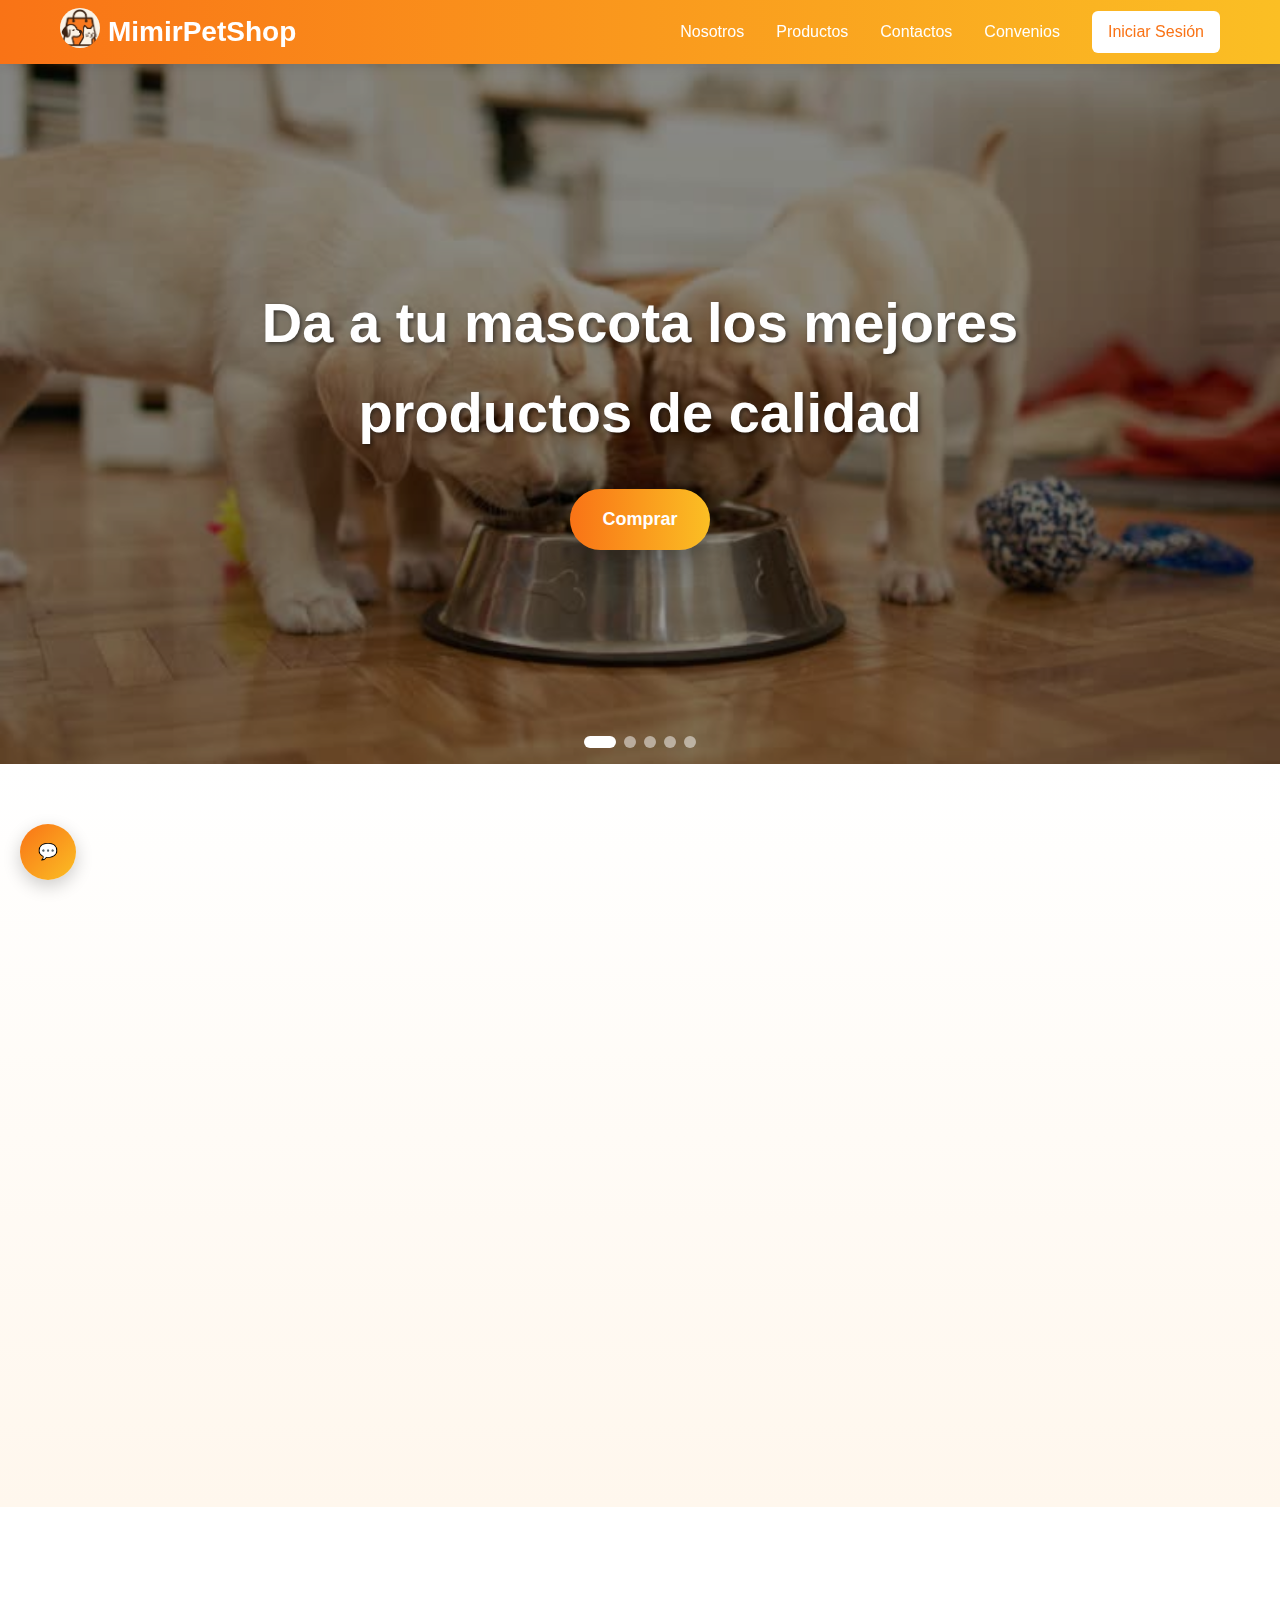
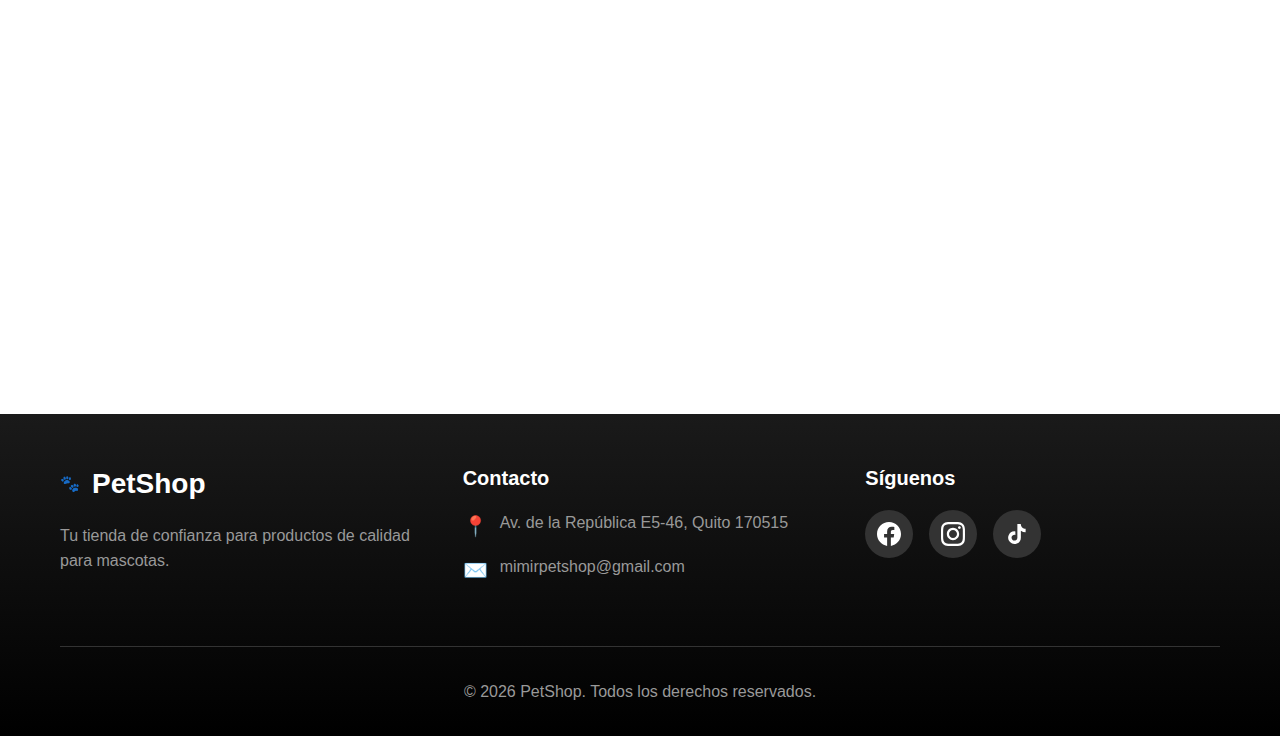
<file: mimir-main/index.html>
<!DOCTYPE html>
<html lang="es">

<head>
    <meta charset="UTF-8">
    <meta name="viewport" content="width=device-width, initial-scale=1.0">
    <link rel="icon" href="logo/Icono-Petshop.png">
    <title>MimirPetShop - Productos de Calidad para tu Mascota</title>
    <meta name="description"
        content="Tu tienda de confianza para productos de calidad para mascotas. Encuentra comida, juguetes y accesorios para perros, gatos, aves y más.">
    <link rel="stylesheet" href="css/styles.css">
    <link rel="stylesheet" href="css/chatbot.css">
    <script src="js/admin-access.js" defer></script>
</head>

<body>
    <nav id="navbar">
        <div class="nav-container">
            <div class="nav-left">
                <a href="#" class="logo-link" id="logoLink">
                    <div class="logo">
                        <img src="logo/Icono-Petshop.png" alt="Logo PetShop" id="logoImage">
                    </div>
                    <span class="brand">MimirPetShop</span>
                </a>
            </div>

            <div class="nav-menu" id="navMenu">
                <a href="#nosotros" class="nav-link">Nosotros</a>

                <div class="dropdown">
                    <!-- Enlace directo a productos -->
                    <a href="veterinaria/productos.html" class="nav-link">Productos</a>
                    <div class="dropdown-content">
                        <div class="dropdown-item">
                            <button class="dropdown-link">Perro <span class="arrow-right">▶</span></button>
                            <div class="subdropdown">
                                <a href="veterinaria/productos.html">Comida</a>
                                
                            </div>
                        </div>
                        <div class="dropdown-item">
                            <button class="dropdown-link">Gato <span class="arrow-right">▶</span></button>
                            <div class="subdropdown">
                                <a href="veterinaria/productos.html">Comida</a>
                                
                            </div>
                        </div>

                        <div class="dropdown-item">
                            <button class="dropdown-link">Aves <span class="arrow-right">▶</span></button>
                            <div class="subdropdown">
                                <a href="veterinaria/productos.html">Comida</a>
                                
                            </div>
                        </div>
                        <div class="dropdown-item">
                            <button class="dropdown-link" type="button">Hamsters <span
                                    class="arrow-right">▶</span></button>
                            <div class="subdropdown">
                                <a href="veterinaria/productos.html">Comida</a>
                                
                            </div>
                        </div>
                        <div class="dropdown-item">
                            <button class="dropdown-link" type="button">Conejos <span
                                    class="arrow-right">▶</span></button>
                            <div class="subdropdown">
                                <a href="veterinaria/productos.html">Comida</a>
                            </div>
                        </div>
                        
                    </div>
                </div>

                <a href="#contactos" class="nav-link">Contactos</a>
                <a href="veterinaria/veterinaria.html" class="nav-link">Convenios</a>
      
                <a href="login/login.html" class="nav-link nav-btn">Iniciar Sesión</a>
            </div>

            <button class="hamburger" id="hamburger">
                <span></span>
                <span></span>
                <span></span>
            </button>
        </div>

        <div class="mobile-menu" id="mobileMenu">
            <a href="#nosotros" class="mobile-link">Nosotros</a>

            <div class="dropdown">
                <!-- Enlace directo a productos -->
                <a href="veterinaria/productos.html" class="nav-link">Productos</a>
                <div class="dropdown-content">
                    <div class="dropdown-item">
                        <button class="dropdown-link">Perro <span class="arrow-right">▶</span></button>
                        <div class="subdropdown">
                            <a href="veterinaria/productos.html">Comida</a>
                            
                        </div>
                    </div>
                    <div class="dropdown-item">
                        <button class="dropdown-link">Gato <span class="arrow-right">▶</span></button>
                        <div class="subdropdown">
                            <a href="veterinaria/productos.html">Comida</a>
                            
                        </div>
                    </div>

                    <div class="dropdown-item">
                        <button class="dropdown-link">Hammsters <span class="arrow-right">▶</span></button>
                        <div class="subdropdown">
                            <a href="veterinaria/productos.html">Comida</a>
                            
                        </div>
                    </div>
                     <div class="mobile-subdropdown">
                        <button class="mobile-subdropdown-btn" data-toggle="conejo">
                            Conejos <span class="arrow">▼</span>
                        </button>
                        <div class="mobile-subdropdown-content" id="conejo">
                            <a href="../veterinaria/productos.html">Comida</a>
                        </div>
                    </div>
                    <div class="mobile-subdropdown">
                        <button class="mobile-subdropdown-btn" data-toggle="aves">
                            Aves <span class="arrow">▼</span>
                        </button>
                        <div class="mobile-subdropdown-content" id="aves">
                            <a href="../veterinaria/productos.html">Comida</a>
                        </div>
                    </div>
                </div>
            </div>

            <a href="#contactos" class="mobile-link">Contactos</a>
            <a href="veterinaria/veterinaria.html" class="nav-link">Convenios</a>
        
            <a href="login/login.html" class="mobile-link mobile-btn">Iniciar Sesión</a>
        </div>
    </nav>

    <section class="hero">
        <div class="carousel">
            <div class="carousel-slide active">
                <img src="animales/cachorros-comiendo.jpg" alt="Perro feliz">
            </div>
            <div class="carousel-slide">
                <img src="animales/gatitos-comiendo.jpg" alt="Gato tierno">
            </div>
            <div class="carousel-slide">
                <img src="animales/Conejitos-comiendo.jpg" alt="Conejo">
            </div>
            <div class="carousel-slide">
                <img src="animales/pajaro-comiendo.jpg" alt="Ave">
            </div>
            <div class="carousel-slide">
                <img src="animales/Conejitos-comiendo.jpg" alt="Hámster">
            </div>
        </div>

        <div class="hero-content">
            <h1>Da a tu mascota los mejores productos de calidad</h1>
            <a href="veterinaria/productos.html" class="btn-primary">Comprar</a>
        </div>

        <div class="carousel-indicators">
            <span class="indicator active" data-slide="0"></span>
            <span class="indicator" data-slide="1"></span>
            <span class="indicator" data-slide="2"></span>
            <span class="indicator" data-slide="3"></span>
            <span class="indicator" data-slide="4"></span>
        </div>
    </section>

    <section id="nosotros" class="about-section">
        <div class="container">
            <div class="about-grid animate-on-scroll">
                <div class="about-text">
                    <h2>Nosotros</h2>
                    <p>En PetShop, nos dedicamos a proporcionar productos de la más alta calidad para tus mascotas.
                        Desde hace más de 10 años, hemos sido el lugar de confianza para miles de familias que buscan lo
                        mejor para sus compañeros peludos, emplumados y de todas las especies.</p>
                    <p>Nuestra pasión por los animales nos impulsa a seleccionar cuidadosamente cada producto que
                        ofrecemos. Trabajamos con las mejores marcas y proveedores para garantizar que tu mascota reciba
                        alimentos nutritivos, juguetes seguros y accesorios de primera calidad.</p>
                    <p>Creemos que cada mascota merece amor, cuidado y productos excepcionales. Por eso, nuestro equipo
                        está siempre disponible para asesorarte y ayudarte a encontrar exactamente lo que necesitas para
                        el bienestar de tu compañero fiel.</p>
                </div>
                <div class="about-image">
                    <img src="logo/Icono-Petshop.png" alt="Tienda de mascotas">
                    <div class="image-decoration decoration-1"></div>
                    <div class="image-decoration decoration-2"></div>
                </div>
            </div>
        </div>
    </section>

    <section class="team-section">
        <div class="container">
            <div class="team-content animate-on-scroll">
                <h2>Equipo</h2>
                <div class="team-grid">
                    <div class="team-member">
                        <img src="IntegrantesProyecto/AlexysArcos.jpeg" alt="Ana García">
                        <div class="team-overlay">
                            <h3>Alexys Arcos</h3>
                            <p>Colaborador en el funcionamiento de la pagina oficial de Mimir-Petshop</p>
                        </div>
                    </div>
                    <div class="team-member">
                        <img src="IntegrantesProyecto/BryanAntamba.jpeg" alt="Carlos Rodríguez">
                        <div class="team-overlay">
                            <h3>Bryan Antamba</h3>
                            <p>Colaborador principal con la interfaz de usuario de la pagina Mimir-Petshop</p>
                        </div>
                    </div>
                    <div class="team-member">
                        <img src="IntegrantesProyecto/EdisonProaño.jpeg" alt="María López">
                        <div class="team-overlay">
                            <h3>Edison Proaño</h3>
                            <p>Desarrollador en la seccion administrativa de la pagina de gestion de usuarios</p>
                        </div>
                    </div>
                    <div class="team-member">
                        <img src="IntegrantesProyecto/MaiccolZurita.jpeg" alt="Juan Martínez">
                        <div class="team-overlay">
                            <h3>Maiccol Zurita</h3>
                            <p>Colaborador dos, en la seccion de la interfaz del usuario de la pagina Mimir-Petshop</p>
                        </div>
                    </div>
                    <div class="team-member">
                        <img src="IntegrantesProyecto/MartinRodriguez.png" alt="Martin Rodriguez">
                        <div class="team-overlay">
                            <h3>Martin Rodriguez</h3>
                            <p>Desarrollador en el funcionamiento de login, registro y colaborador en la seccion
                                administrativa de productos.</p>
                        </div>
                    </div>
                </div>
            </div>
        </div>
    </section>

    <footer id="contactos" class="footer">
        <div class="container">
            <div class="footer-grid">
                <div class="footer-column">
                    <div class="footer-logo">
                        <div class="logo">🐾</div>
                        <span class="brand">PetShop</span>
                    </div>
                    <p>Tu tienda de confianza para productos de calidad para mascotas.</p>
                </div>

                <div class="footer-column">
                    <h3>Contacto</h3>
                    <div class="contact-item">
                        <span class="icon">📍</span>
                        <p>Av. de la República E5-46, Quito 170515</p>
                    </div>
                    <div class="contact-item">
                        <span class="icon">✉️</span>
                        <a href="https://mail.google.com/mail/?view=cm&fs=1&to=mimirpetshop@gmail.com" target="_blank">
                            mimirpetshop@gmail.com
                        </a>

                    </div>
                </div>

                <div class="footer-column">
                    <h3>Síguenos</h3>
                    <div class="social-links">
                        <a href="https://www.facebook.com/mimir.petshop?locale=es_LA" target="_blank"
                            rel="noopener noreferrer" class="social-link">
                            <svg viewBox="0 0 24 24" fill="currentColor">
                                <path
                                    d="M24 12.073c0-6.627-5.373-12-12-12s-12 5.373-12 12c0 5.99 4.388 10.954 10.125 11.854v-8.385H7.078v-3.47h3.047V9.43c0-3.007 1.792-4.669 4.533-4.669 1.312 0 2.686.235 2.686.235v2.953H15.83c-1.491 0-1.956.925-1.956 1.874v2.25h3.328l-.532 3.47h-2.796v8.385C19.612 23.027 24 18.062 24 12.073z" />
                            </svg>
                        </a>
                        <a href="https://www.instagram.com/mimirpetshop/" target="_blank" rel="noopener noreferrer"
                            class="social-link">
                            <svg viewBox="0 0 24 24" fill="currentColor">
                                <path
                                    d="M12 2.163c3.204 0 3.584.012 4.85.07 3.252.148 4.771 1.691 4.919 4.919.058 1.265.069 1.645.069 4.849 0 3.205-.012 3.584-.069 4.849-.149 3.225-1.664 4.771-4.919 4.919-1.266.058-1.644.07-4.85.07-3.204 0-3.584-.012-4.849-.07-3.26-.149-4.771-1.699-4.919-4.92-.058-1.265-.07-1.644-.07-4.849 0-3.204.013-3.583.07-4.849.149-3.227 1.664-4.771 4.919-4.919 1.266-.057 1.645-.069 4.849-.069zm0-2.163c-3.259 0-3.667.014-4.947.072-4.358.2-6.78 2.618-6.98 6.98-.059 1.281-.073 1.689-.073 4.948 0 3.259.014 3.668.072 4.948.2 4.358 2.618 6.78 6.98 6.98 1.281.058 1.689.072 4.948.072 3.259 0 3.668-.014 4.948-.072 4.354-.2 6.782-2.618 6.979-6.98.059-1.28.073-1.689.073-4.948 0-3.259-.014-3.667-.072-4.947-.196-4.354-2.617-6.78-6.979-6.98-1.281-.059-1.69-.073-4.949-.073zm0 5.838c-3.403 0-6.162 2.759-6.162 6.162s2.759 6.163 6.162 6.163 6.162-2.759 6.162-6.163c0-3.403-2.759-6.162-6.162-6.162zm0 10.162c-2.209 0-4-1.79-4-4 0-2.209 1.791-4 4-4s4 1.791 4 4c0 2.21-1.791 4-4 4zm6.406-11.845c-.796 0-1.441.645-1.441 1.44s.645 1.44 1.441 1.44c.795 0 1.439-.645 1.439-1.44s-.644-1.44-1.439-1.44z" />
                            </svg>
                        </a>
                        <a href="https://www.tiktok.com/@mimir.petshop" target="_blank" rel="noopener noreferrer"
                            class="social-link">
                            <svg viewBox="0 0 24 24" fill="currentColor">
                                <path
                                    d="M19.59 6.69a4.83 4.83 0 0 1-3.77-4.25V2h-3.45v13.67a2.89 2.89 0 0 1-5.2 1.74 2.89 2.89 0 0 1 2.31-4.64 2.93 2.93 0 0 1 .88.13V9.4a6.84 6.84 0 0 0-1-.05A6.33 6.33 0 0 0 5 20.1a6.34 6.34 0 0 0 10.86-4.43v-7a8.16 8.16 0 0 0 4.77 1.52v-3.4a4.85 4.85 0 0 1-1-.1z" />
                            </svg>
                        </a>
                    </div>
                </div>
            </div>

            <div class="footer-bottom">
                <p>&copy; <span id="currentYear"></span> PetShop. Todos los derechos reservados.</p>
            </div>
        </div>
    </footer>

    <script src="js/menu.js"></script>
    <script src="js/chatbot.js" defer></script>
</body>

</html>
</file>
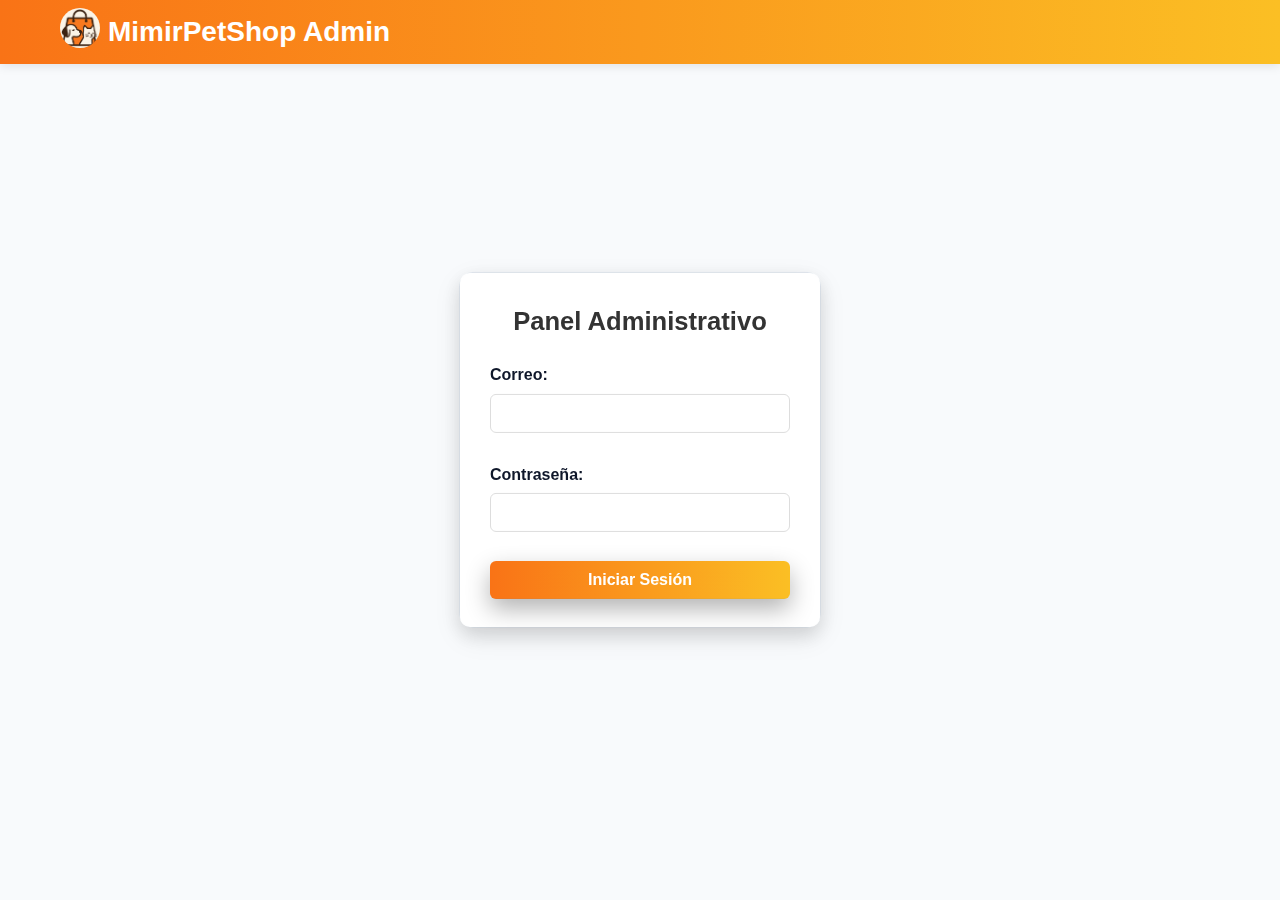
<file: mimir-main/admin/login.html>
<!DOCTYPE html>
<html lang="es">
<head>
    <meta charset="UTF-8">
    <meta name="viewport" content="width=device-width, initial-scale=1.0">
    <link rel="icon" href="../logo/Icono-Petshop.png">
    <title>Admin Login - MimirPetShop</title>
    <link rel="stylesheet" href="../css/login.css">
    <link rel="stylesheet" href="../css/styles.css">
    <link rel="stylesheet" href="admin.css">
</head>
<body>
    <nav id="navbar">
        <div class="nav-container">
            <div class="nav-left">
                <a href="../index.html" class="logo-link">
                    <div class="logo">
                        <img src="../logo/Icono-Petshop.png" alt="Logo PetShop">
                    </div>
                    <span class="brand">MimirPetShop Admin</span>
                </a>
            </div>
        </div>
    </nav>

    <div class="login-container">
        <div class="login-box">
            <h2>Panel Administrativo</h2>
            <form id="adminLoginForm">
                <div class="form-group">
                    <label for="username">Correo:</label>
                    <input type="text" id="username" name="username" required oninvalid="this.setCustomValidity('El usuario es obligatorio')" oninput="this.setCustomValidity('')">
                </div>
                <div class="form-group">
                    <label for="password">Contraseña:</label>
                    <input type="password" id="password" name="password" required oninvalid="this.setCustomValidity('La contraseña es obligatoria')" oninput="this.setCustomValidity('')">
                </div>
                <button type="submit" class="btn-primary">Iniciar Sesión</button>
            </form>
        </div>
    </div>

    <script src="../js/admin/login.js"></script>
</body>
</html>
</file>
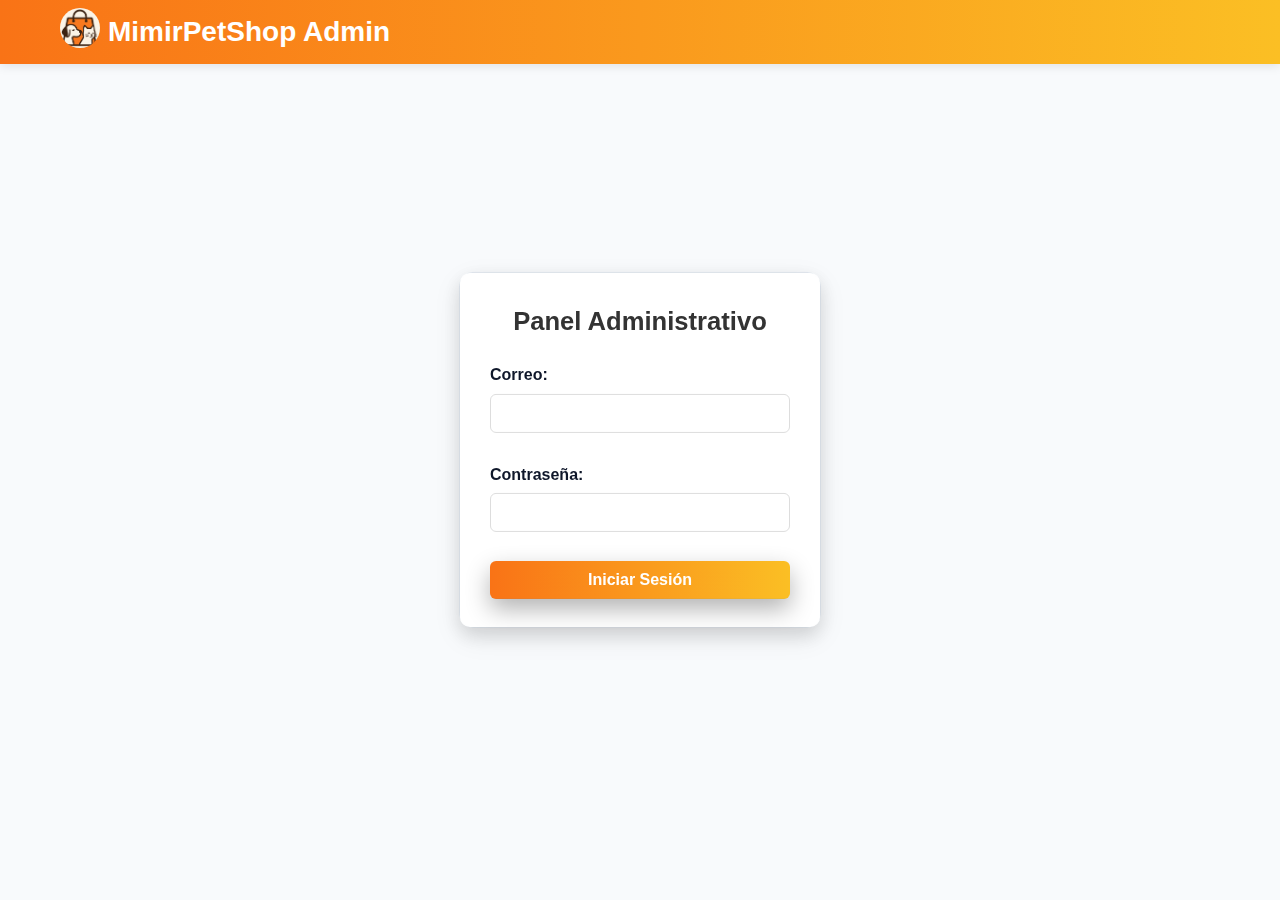
<file: mimir-main/admin/panel.html>
<!DOCTYPE html>
<html lang="es">
<head>
    <meta charset="UTF-8">
    <meta name="viewport" content="width=device-width, initial-scale=1.0">
    <title>Panel Admin</title>
    <link rel="stylesheet" href="panel-admin.css">
    <link rel="icon" href="../logo/Icono-Petshop.png">

</head>
<body>
    <div class="admin-container">
        <div class="admin-header">
            <h1>Panel de Administración</h1>
            <button id="btnLogout" class="btn-delete">Cerrar Sesión</button>
        </div>

        <!-- 🔹 Menú de navegación entre secciones -->
        <div class="menu-tabs">
            <button id="tabClientes" class="tab active">Clientes</button>
            <button id="tabProductos" class="tab">Productos</button>
        </div>

        <!-- 🔹 Sección CLIENTES -->
        <section id="clientesSection" class="section active">
            <div class="table-container">
                <button id="btnAddCliente" class="btn-primary">Agregar Cliente</button>
                <table>
                    <thead>
                        <tr>
                            <th>ID</th>
                            <th>Nombre y Apellido</th>
                            <th>Email</th>
                            <th>Teléfono</th>
                            <th>Acciones</th>
                        </tr>
                    </thead>
                    <tbody id="clientesTableBody"></tbody>
                </table>
            </div>
        </section>

        <!-- 🔹 Sección PRODUCTOS -->
        <section id="productosSection" class="section">
            <div class="table-container">
                <button id="btnAddProducto" class="btn-primary">Agregar Producto</button>
                <table>
                    <thead>
                        <tr>
                            <th>ID</th>
                            <th>Nombre</th>
                            <th>Precio</th>
                            <th>Categoría</th>
                            <th>Acciones</th>
                        </tr>
                    </thead>
                    <tbody id="productosTableBody"></tbody>
                </table>
            </div>
        </section>
    </div>

    <!-- 🔹 Modal CLIENTE -->
    <div id="clienteModal" class="modal">
        <div class="modal-content">
            <span class="close">&times;</span>
            <h2 id="modalTitle">Agregar Cliente</h2>
            <form id="clienteForm">
                <input type="hidden" id="clienteId">
                <div class="form-group">
                    <label for="nombre">Nombre y Apellido:</label>
                    <input type="text" id="nombre" required pattern="[A-Za-zÀ-ÿ\s]{3,}" title="Nombre: sólo letras y espacios (mín. 3 caracteres)" maxlength="50" oninvalid="this.setCustomValidity('El nombre es obligatorio')" oninput="this.setCustomValidity('')">
                </div>
                <div class="form-group">
                    <label for="email">Email:</label>
                    <input type="email" id="email" required title="Introduce un correo válido" oninvalid="this.setCustomValidity('El email es obligatorio')" oninput="this.setCustomValidity('')">
                </div>
                <div class="form-group">
                    <label for="telefono">Teléfono:</label>
                    <input type="text" id="telefono" required pattern="\d{10}" minlength="10" maxlength="10" inputmode="numeric" title="Teléfono: 10 dígitos numéricos" oninvalid="this.setCustomValidity('El teléfono es obligatorio')" oninput="this.setCustomValidity('')">
                </div>
                <button type="submit" class="btn-primary">Guardar</button>
            </form>
        </div>
    </div>

    <!-- 🔹 Modal PRODUCTO -->
    <div id="productoModal" class="modal">
        <div class="modal-content">
            <span class="close close-producto">&times;</span>
            <h2 id="modalTitleProducto">Agregar Producto</h2>
            <form id="productoForm">
                <input type="hidden" id="productoId">
                <div class="form-group">
                    <label for="nombreProducto">Nombre:</label>
                    <input type="text" id="nombreProducto" required pattern="[A-Za-zÀ-ÿ\s]{2,}" title="Nombre: sólo letras y espacios (mín. 2 caracteres)" maxlength="80" oninvalid="this.setCustomValidity('El nombre del producto es obligatorio')" oninput="this.setCustomValidity('')">
                </div>
                <div class="form-group">
                    <label for="precioProducto">Precio:</label>
                    <input type="number" id="precioProducto" step="0.01" min="0.01" required title="Precio mayor que 0" oninvalid="this.setCustomValidity('El precio es obligatorio')" oninput="this.setCustomValidity('')">
                </div>
                <div class="form-group">
                    <label for="categoriaProducto">Categoría:</label>
                    <select id="categoriaProducto" required oninvalid="this.setCustomValidity('Debe seleccionar una categoría')" onchange="this.setCustomValidity('')">
                        <option value="">-- Seleccione categoría --</option>
                        <option value="Comida para Perro">Comida para Perro</option>
                        <option value="Comida para Gato">Comida para Gato</option>
                        <option value="Comida para Aves">Comida para Aves</option>
                        <option value="Comida de conejo">Comida de conejo</option>
                        <option value="Comida para cuy">Comida para cuy</option>
                        <option value="Comida para hammster">Comida para hammster</option>
                    </select>
                </div>
                <button type="submit" class="btn-primary">Guardar</button>
            </form>
        </div>
    </div>

    <script src="../js/admin/admin.js"></script>
</body>
</html>
</file>
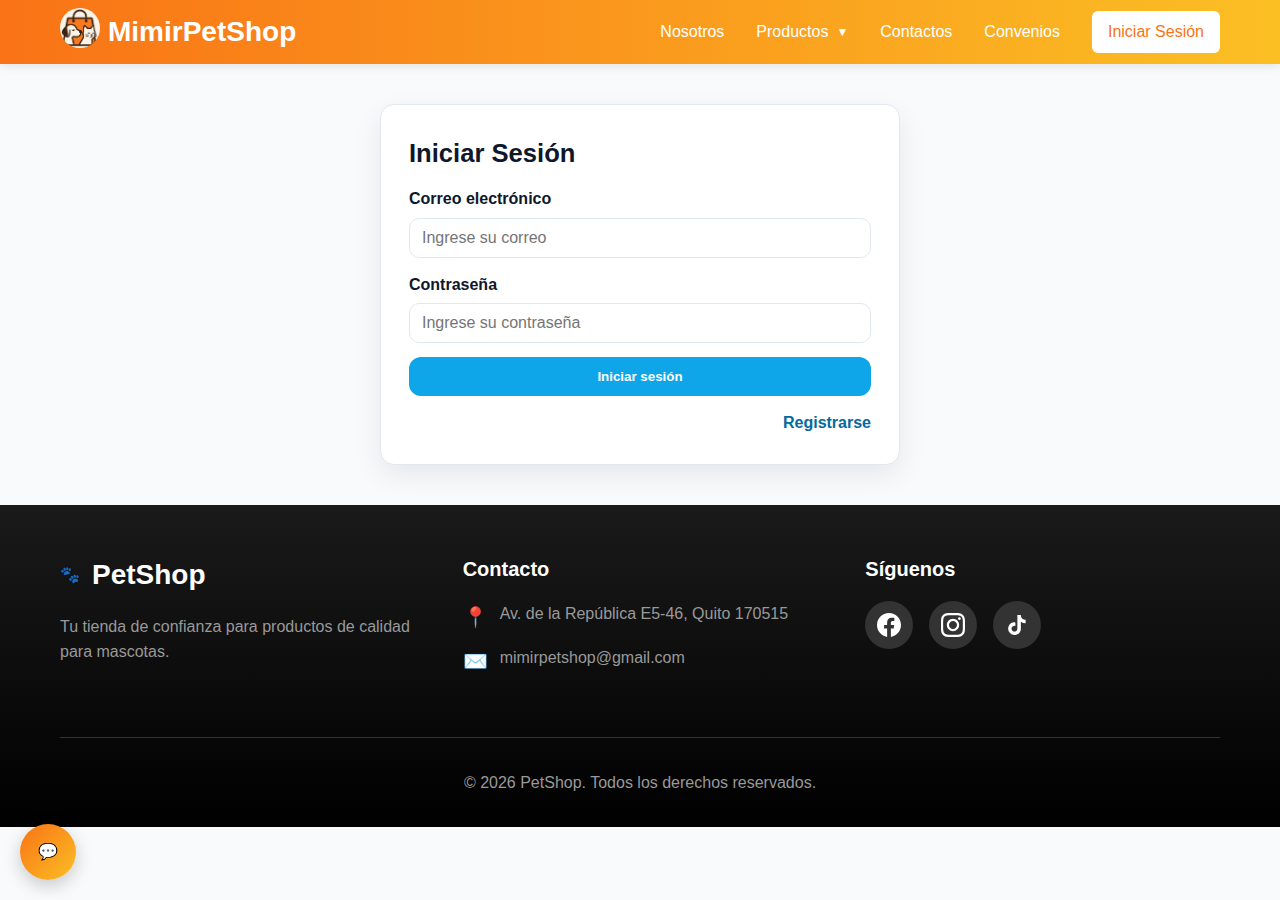
<file: mimir-main/login/login.html>
<!-- Archivo: login/login.html -->
<!DOCTYPE html>
<html lang="es">

<head>
  <meta charset="UTF-8" />
  <meta name="viewport" content="width=device-width, initial-scale=1.0" />
  <link rel="icon" href="../logo/Icono-Petshop.png" />
  <title>Login - MimirPetShop</title>

  <!-- Estilos -->
  <link rel="stylesheet" href="../css/styles.css" />
  <link rel="stylesheet" href="../css/login.css" />
  <link rel="stylesheet" href="../css/chatbot.css" />

  <!-- Scripts globales -->
  <script src="../js/admin-access.js" defer></script>
</head>

<body>
  <!-- NAVBAR (idéntico al index, con rutas relativas ajustadas) -->
  <nav id="navbar">
        <div class="nav-container">
            <div class="nav-left">
                <a href="../index.html" class="logo-link">
                    <div class="logo">
                        <img src="../logo/Icono-Petshop.png" alt="Logo PetShop">
                    </div>
                    <span class="brand">MimirPetShop</span>
                </a>
            </div>

            <div class="nav-menu" id="navMenu">
                <a href="../index.html#nosotros" class="nav-link">Nosotros</a>

                <div class="dropdown">
                    <button class="nav-link dropdown-btn">
                        Productos
                        <span class="arrow">▼</span>
                    </button>
                    <div class="dropdown-content">
                        <div class="dropdown-item">
                            <button class="dropdown-link">Perro <span class="arrow-right">▶</span></button>
                            <div class="subdropdown">
                                <a href="../veterinaria/productos.html">Comida</a>
                            </div>
                        </div>
                        <div class="dropdown-item">
                            <button class="dropdown-link">Gato <span class="arrow-right">▶</span></button>
                            <div class="subdropdown">
                                <a href="../veterinaria/productos.html">Comida</a>
                            </div>
                        </div>
                        <div class="dropdown-item">
                            <button class="dropdown-link">Hámster <span class="arrow-right">▶</span></button>
                            <div class="subdropdown">
                                <a href="../veterinaria/productos.html">Comida</a>
                            </div>
                        </div>
                        <div class="dropdown-item">
                            <button class="dropdown-link">Conejo <span class="arrow-right">▶</span></button>
                            <div class="subdropdown">
                                <a href="../veterinaria/productos.html">Comida</a>
                            </div>
                        </div>
                        <div class="dropdown-item">
                            <button class="dropdown-link">Aves <span class="arrow-right">▶</span></button>
                            <div class="subdropdown">
                                <a href="../veterinaria/productos.html">Comida</a>
                            </div>
                        </div>
                    </div>
                </div>

                <a href="#contactos" class="nav-link">Contactos</a>
                <a href="../veterinaria/veterinaria.html" class="nav-link">Convenios</a>
                <a href="../login/login.html" class="nav-link nav-btn">Iniciar Sesión</a>
            </div>

            <button class="hamburger" id="hamburger">
                <span></span>
                <span></span>
                <span></span>
            </button>
        </div>

        <div class="mobile-menu" id="mobileMenu">
            <a href="../index.html#nosotros" class="mobile-link">Nosotros</a>

            <div class="mobile-dropdown">
                <button class="mobile-dropdown-btn" data-toggle="mascotas">
                    Productos <span class="arrow">▼</span>
                </button>
                <div class="mobile-dropdown-content" id="mascotas">
                    <div class="mobile-subdropdown">
                        <button class="mobile-subdropdown-btn" data-toggle="perro">
                            Perro <span class="arrow">▼</span>
                        </button>
                        <div class="mobile-subdropdown-content" id="perro">
                            <a href="../veterinaria/productos.html">Comida</a>
                        </div>
                    </div>
                    <div class="mobile-subdropdown">
                        <button class="mobile-subdropdown-btn" data-toggle="gato">
                            Gato <span class="arrow">▼</span>
                        </button>
                        <div class="mobile-subdropdown-content" id="gato">
                            <a href="../veterinaria/productos.html">Comida</a>
                        </div>
                    </div>
                    <div class="mobile-subdropdown">
                        <button class="mobile-subdropdown-btn" data-toggle="hamster">
                            Hámster <span class="arrow">▼</span>
                        </button>
                        <div class="mobile-subdropdown-content" id="hamster">
                            <a href="../veterinaria/productos.html">Comida</a>
                        </div>
                    </div>
                    <div class="mobile-subdropdown">
                        <button class="mobile-subdropdown-btn" data-toggle="conejo">
                            Conejo <span class="arrow">▼</span>
                        </button>
                        <div class="mobile-subdropdown-content" id="conejo">
                            <a href="../veterinaria/productos.html">Comida</a>
                        </div>
                    </div>
                    <div class="mobile-subdropdown">
                        <button class="mobile-subdropdown-btn" data-toggle="aves">
                            Aves <span class="arrow">▼</span>
                        </button>
                        <div class="mobile-subdropdown-content" id="aves">
                            <a href="../veterinaria/productos.html">Comida</a>
                        </div>
                    </div>
                </div>
            </div>

            <a href="../index.html" class="mobile-link">Contactos</a>
            <a href="../veterinaria/veterinaria.html" class="nav-link">Convenios</a>
            <a href="../login/login.html" class="mobile-link mobile-btn">Iniciar Sesión</a>
        </div>
    </nav>

  <!-- CONTENIDO: Login -->
  <section class="login-section">
    <div class="login-container">
      <h2>Iniciar Sesión</h2>
      <form id="loginForm">
        <div class="form-group">
          <label for="email">Correo electrónico</label>
          <input type="email" id="email" placeholder="Ingrese su correo" required oninvalid="this.setCustomValidity('Ingrese un correo electrónico válido')" oninput="this.setCustomValidity('')">
        </div>
        <div class="form-group">
          <label for="password">Contraseña</label>
          <input type="password" id="password" placeholder="Ingrese su contraseña" required oninvalid="this.setCustomValidity('La contraseña es obligatoria')" oninput="this.setCustomValidity('')">
        </div>
        <button type="submit" class="login-btn">Iniciar sesión</button>
        <div class="login-links">
          <a href="../Registro/registro.html" id="registerLink">Registrarse</a>
        </div>
      </form>
    </div>
  </section>

  <footer id="contactos" class="footer">
    <div class="container">
      <div class="footer-grid">
        <div class="footer-column">
          <div class="footer-logo">
            <div class="logo">🐾</div>
            <span class="brand">PetShop</span>
          </div>
          <p>Tu tienda de confianza para productos de calidad para mascotas.</p>
        </div>

        <div class="footer-column">
          <h3>Contacto</h3>
          <div class="contact-item">
            <span class="icon">📍</span>
            <p>Av. de la República E5-46, Quito 170515</p>
          </div>
          <div class="contact-item">
            <span class="icon">✉️</span>
            <a href="https://mail.google.com/mail/?view=cm&fs=1&to=mimirpetshop@gmail.com" target="_blank">
              mimirpetshop@gmail.com
            </a>
          </div>
        </div>

        <div class="footer-column">
          <h3>Síguenos</h3>
          <div class="social-links">
            <a href="https://www.facebook.com/mimir.petshop?locale=es_LA" target="_blank" rel="noopener noreferrer"
              class="social-link">
              <svg viewBox="0 0 24 24" fill="currentColor">
                <path
                  d="M24 12.073c0-6.627-5.373-12-12-12s-12 5.373-12 12c0 5.99 4.388 10.954 10.125 11.854v-8.385H7.078v-3.47h3.047V9.43c0-3.007 1.792-4.669 4.533-4.669 1.312 0 2.686.235 2.686.235v2.953H15.83c-1.491 0-1.956.925-1.956 1.874v2.25h3.328l-.532 3.47h-2.796v8.385C19.612 23.027 24 18.062 24 12.073z" />
              </svg>
            </a>
            <a href="https://www.instagram.com/mimirpetshop/" target="_blank" rel="noopener noreferrer"
              class="social-link">
              <svg viewBox="0 0 24 24" fill="currentColor">
                <path
                  d="M12 2.163c3.204 0 3.584.012 4.85.07 3.252.148 4.771 1.691 4.919 4.919.058 1.265.069 1.645.069 4.849 0 3.205-.012 3.584-.069 4.849-.149 3.225-1.664 4.771-4.919 4.919-1.266.058-1.644.07-4.85.07-3.204 0-3.584-.012-4.849-.07-3.26-.149-4.771-1.699-4.919-4.92-.058-1.265-.07-1.644-.07-4.849 0-3.204.013-3.583.07-4.849.149-3.227 1.664-4.771 4.919-4.919 1.266-.057 1.645-.069 4.849-.069zm0-2.163c-3.259 0-3.667.014-4.947.072-4.358.2-6.78 2.618-6.98 6.98-.059 1.281-.073 1.689-.073 4.948 0 3.259.014 3.668.072 4.948.2 4.358 2.618 6.78 6.98 6.98 1.281.058 1.689.072 4.948.072 3.259 0 3.668-.014 4.948-.072 4.354-.2 6.782-2.618 6.979-6.98.059-1.28.073-1.689.073-4.948 0-3.259-.014-3.667-.072-4.947-.196-4.354-2.617-6.78-6.979-6.98-1.281-.059-1.69-.073-4.949-.073zm0 5.838c-3.403 0-6.162 2.759-6.162 6.162s2.759 6.163 6.162 6.163 6.162-2.759 6.162-6.163c0-3.403-2.759-6.162-6.162-6.162zm0 10.162c-2.209 0-4-1.79-4-4 0-2.209 1.791-4 4-4s4 1.791 4 4c0 2.21-1.791 4-4 4zm6.406-11.845c-.796 0-1.441.645-1.441 1.44s.645 1.44 1.441 1.44c.795 0 1.439-.645 1.439-1.44s-.644-1.44-1.439-1.44z" />
              </svg>
            </a>
            <a href="https://www.tiktok.com/@mimir.petshop" target="_blank" rel="noopener noreferrer"
              class="social-link">
              <svg viewBox="0 0 24 24" fill="currentColor">
                <path
                  d="M19.59 6.69a4.83 4.83 0 0 1-3.77-4.25V2h-3.45v13.67a2.89 2.89 0 0 1-5.2 1.74 2.89 2.89 0 0 1 2.31-4.64 2.93 2.93 0 0 1 .88.13V9.4a6.84 6.84 0 0 0-1-.05A6.33 6.33 0 0 0 5 20.1a6.34 6.34 0 0 0 10.86-4.43v-7a8.16 8.16 0 0 0 4.77 1.52v-3.4a4.85 4.85 0 0 1-1-.1z" />
              </svg>
            </a>
          </div>
        </div>
      </div>

      <div class="footer-bottom">
        <p>&copy; <span id="currentYear"></span> PetShop. Todos los derechos reservados.</p>
      </div>
    </div>
  </footer>
  <!-- Scripts -->
  <script src="../js/menu.js"></script>
  <script src="../js/login.js"></script>
  <script src="../js/chatbot.js" defer></script>
  <script>
    // Año dinámico del footer
    document.getElementById('currentYear').textContent = new Date().getFullYear();

    // Submenús persistentes por click en desktop (si usas dropdown manual)
    document.querySelectorAll('.dropdown-item .dropdown-link').forEach(btn => {
      btn.addEventListener('click', () => btn.closest('.dropdown-item').classList.toggle('open'));
    });
  </script>
</body>

</html>
</file>
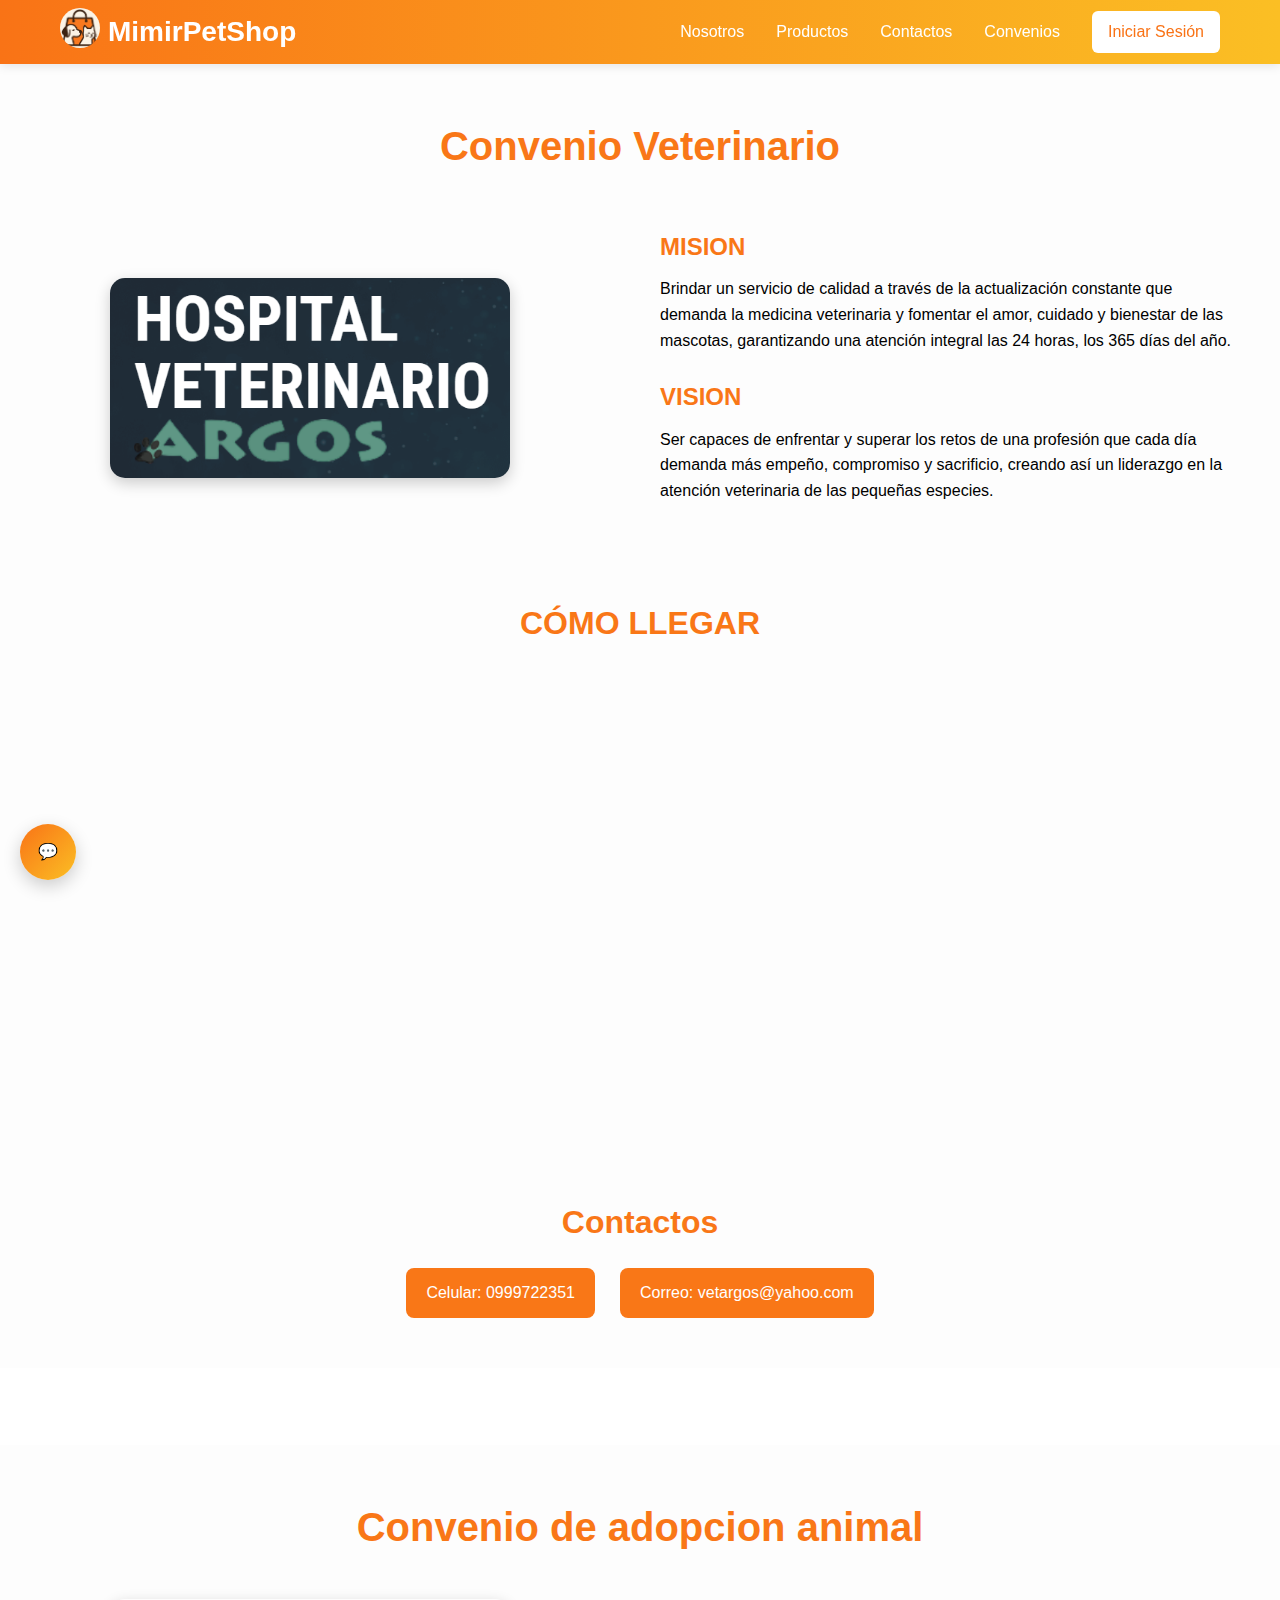
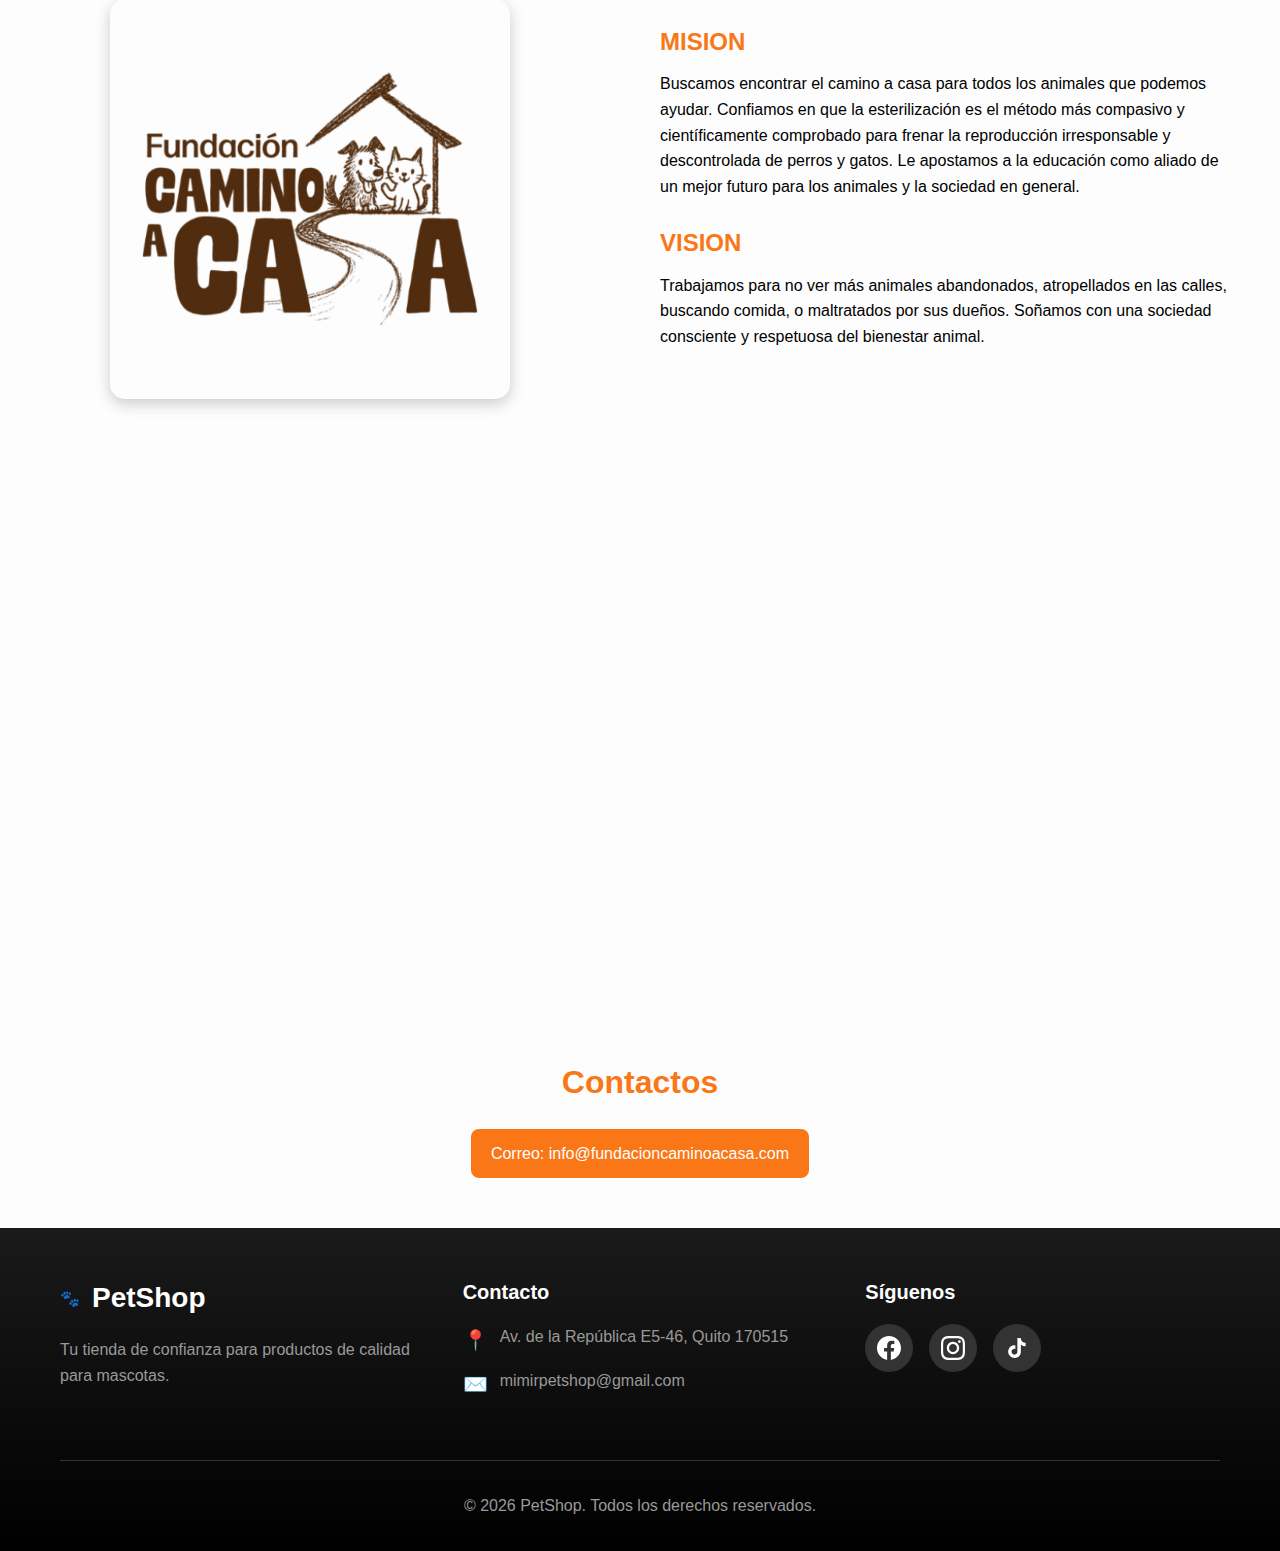
<file: mimir-main/veterinaria/veterinaria.html>
<!-- Archivo: veterinaria/veterinaria.html -->
<!DOCTYPE html>
<html lang="es">

<head>
  <meta charset="UTF-8" />
  <meta name="viewport" content="width=device-width, initial-scale=1.0" />
  <link rel="icon" href="../logo/Icono-Petshop.png" />
  <title>Veterinaria | MimirPetShop</title>
  <meta name="description" content="Convenio veterinario, misión, visión y contactos. Atención 24/7 para tus mascotas.">
  <!-- Estilos globales y propios -->
  <link rel="stylesheet" href="../css/styles.css">
  <link rel="stylesheet" href="../css/veterinaria.css">
  <link rel="stylesheet" href="../css/chatbot.css">
  <script src="../js/admin-access.js" defer></script>
</head>

<body>

  <!-- NAVBAR (idéntico al index con rutas relativas desde /veterinaria) -->
  <nav id="navbar">
    <div class="nav-container">
      <div class="nav-left">
        <a href="../index.html" class="logo-link" id="logoLink">
          <div class="logo">
            <img src="../logo/Icono-Petshop.png" alt="Logo PetShop" id="logoImage">
          </div>
          <span class="brand">MimirPetShop</span>
        </a>
      </div>

      <div class="nav-menu" id="navMenu">
        <a href="../index.html#nosotros" class="nav-link">Nosotros</a>

        <div class="dropdown">
          <!-- Enlace directo a productos (esta página está en /veterinaria/, productos también) -->
          <a href="./productos.html" class="nav-link">Productos</a>
          <div class="dropdown-content">
            <div class="dropdown-item">
              <button class="dropdown-link" type="button">Perro <span class="arrow-right">▶</span></button>
              <div class="subdropdown">
                <a href="productos.html">Comida</a>
              </div>
            </div>
            <div class="dropdown-item">
              <button class="dropdown-link" type="button">Gato <span class="arrow-right">▶</span></button>
              <div class="subdropdown">
                <a href="productos.html">Comida</a>
              </div>
            </div>
            <div class="dropdown-item">
              <button class="dropdown-link" type="button">Aves <span class="arrow-right">▶</span></button>
              <div class="subdropdown">
                <a href="productos.html">Comida</a>
              </div>
            </div>
            <div class="dropdown-item">
              <button class="dropdown-link" type="button">Hamsters <span class="arrow-right">▶</span></button>
              <div class="subdropdown">
                <a href="productos.html">Comida</a>
              </div>
            </div>
            <div class="dropdown-item">
              <button class="dropdown-link" type="button">Conejo <span class="arrow-right">▶</span></button>
              <div class="subdropdown">
                <a href="productos.html">Comida</a>
              </div>
            </div>
          </div>
        </div>

        <a href="#contactos" class="nav-link">Contactos</a>
        <a href="./veterinaria.html" class="nav-link">Convenios</a>
        
        <a href="../login/login.html" class="nav-link nav-btn">Iniciar Sesión</a>
      </div>

      <button class="hamburger" id="hamburger" aria-controls="mobileMenu" aria-expanded="false">
        <span></span><span></span><span></span>
      </button>
    </div>

    <!-- Menú móvil (idéntico al index con rutas correctas) -->
    <div class="mobile-menu" id="mobileMenu" role="navigation" aria-label="Navegación móvil">
      <a href="../index.html#nosotros" class="mobile-link">Nosotros</a>

      <div class="mobile-dropdown">
        <button class="mobile-dropdown-btn" data-toggle="productos" aria-controls="productos" aria-expanded="false">
          Productos <span class="arrow"></span>
        </button>
        <div class="mobile-dropdown-content" id="productos">

          <div class="mobile-subdropdown">
            <button class="mobile-subdropdown-btn" data-toggle="perro">Perro <span class="arrow">▼</span></button>
            <div class="mobile-subdropdown-content" id="perro">
              <a href="productos.html">Comida</a>
            </div>
          </div>

          <div class="mobile-subdropdown">
            <button class="mobile-subdropdown-btn" data-toggle="gato">Gato <span class="arrow">▼</span></button>
            <div class="mobile-subdropdown-content" id="gato">
              <a href="productos.html">Comida</a>
            </div>
          </div>

          <div class="mobile-subdropdown">
            <button class="mobile-subdropdown-btn" data-toggle="aves">Aves <span class="arrow">▼</span></button>
            <div class="mobile-subdropdown-content" id="aves">
              <a href="productos.html">Comida</a>
            </div>
          </div>
        </div>
      </div>

      <a href="#contactos" class="mobile-link">Contactos</a>
      <a href="./veterinaria.html" class="mobile-link">Convenios</a>
     
      <a href="../login/login.html" class="mobile-link mobile-btn">Iniciar Sesión</a>
    </div>
  </nav>

  <!-- CONTENIDO: Convenio Veterinario -->
  <section class="veterinario-section">
    <h2 class="titulo-principal animate-down">Convenio Veterinario</h2>

    <div class="contenido">
      <div class="imagen-container animate-left">
        <img src="../logo/logo-veterinaria.png" alt="Veterinaria" class="imagen-veterinaria">
      </div>

      <div class="texto-container animate-right">
        <h3>MISION</h3>
        <p>
          Brindar un servicio de calidad a través de la actualización constante que demanda
          la medicina veterinaria y fomentar el amor, cuidado y bienestar de las mascotas,
          garantizando una atención integral las 24 horas, los 365 días del año.
        </p>

        <h3>VISION</h3>
        <p>
          Ser capaces de enfrentar y superar los retos de una profesión que cada día demanda
          más empeño, compromiso y sacrificio, creando así un liderazgo en la atención
          veterinaria de las pequeñas especies.
        </p>
      </div>
    </div>
    <!-- Sección Cómo llegar -->
    <div class="como-llegar-section animate-up">
      <h2 class="titulo-como-llegar">Cómo llegar</h2>
      <div class="mapa-container">
        <iframe
          src="https://www.google.com/maps/embed?pb=!1m18!1m12!1m3!1d997.7578834487282!2d-78.48592222514704!3d-0.2034377996988052!2m3!1f0!2f0!3f0!3m2!1i1024!2i768!4f13.1!3m3!1m2!1s0x91d59a0cfd17bc6d%3A0x26433911e445ab3f!2sHospital%20Veterinario%20Argos!5e0!3m2!1ses-419!2sec!4v1730570940194!5m2!1ses-419!2sec"
          width="100%" height="400" style="border:0;" allowfullscreen="" loading="lazy"
          referrerpolicy="no-referrer-when-downgrade">
        </iframe>
      </div>
    </div>

    <div class="contactos animate-down" id="contactos">
      <h2>Contactos</h2>
      <div class="enlaces">
        <a href="tel:+593999722351" target="_blank">Celular: 0999722351</a>
        <a href="https://mail.google.com/mail/?view=cm&fs=1&to=vetargos@yahoo.com" target="_blank">
          Correo: vetargos@yahoo.com
        </a>

      </div>
    </div>
  </section>
  <br>
  <br>
  <br>
  <section class="veterinario-section">
    <h2 class="titulo-principal animate-down">Convenio de adopcion animal</h2>

    <div class="contenido">
      <div class="imagen-container animate-left">
        <img src="../logo/logofundacionMascotas.png" alt="Veterinaria" class="imagen-veterinaria">
      </div>

      <div class="texto-container animate-right">
        <h3>MISION</h3>
        <p>
          Buscamos encontrar el camino a casa para todos los animales que podemos ayudar. Confiamos
          en que la esterilización es el método más compasivo y científicamente comprobado para frenar
          la reproducción irresponsable y descontrolada de perros y gatos. Le apostamos a la educación
          como aliado de un mejor futuro para los animales y la sociedad en general.
        </p>

        <h3>VISION</h3>
        <p>
          Trabajamos para no ver más animales abandonados, atropellados en las calles, buscando
          comida, o maltratados por sus dueños. Soñamos con una sociedad consciente y respetuosa
          del bienestar animal.
        </p>
      </div>
    </div>
    <!-- Sección Cómo llegar -->
    <div class="como-llegar-section animate-up">
      <h2 class="titulo-como-llegar">Cómo llegar</h2>
      <div class="mapa-container">
        <iframe width="100%" height="400" style="border:0" loading="lazy" allowfullscreen
          referrerpolicy="no-referrer-when-downgrade"
          src="https://www.google.com/maps/embed?pb=!1m18!1m12!1m3!1d31918.36507731006!2d-78.4507416483643!3d-0.1932133679927676!2m3!1f0!2f0!3f0!3m2!1i1024!2i768!4f13.1!3m3!1m2!1s0x8334055b1d65ef9d%3A0x5278fcf06b83e8b4!2sFundaci%C3%B3n%20Camino%20a%20Casa!5e0!3m2!1ses-419!2sec!4v1762639458670!5m2!1ses-419!2sec">
        </iframe>


      </div>
    </div>

    <div class="contactos animate-down" id="contactos">
      <h2>Contactos</h2>
      <div class="enlaces">
        <a href="https://mail.google.com/mail/?view=cm&fs=1&to=info@fundacioncaminoacasa.com" target="_blank">
          Correo: info@fundacioncaminoacasa.com
        </a>

      </div>
    </div>
  </section>

  <footer id="contactos" class="footer">
    <div class="container">
      <div class="footer-grid">
        <div class="footer-column">
          <div class="footer-logo">
            <div class="logo">🐾</div>
            <span class="brand">PetShop</span>
          </div>
          <p>Tu tienda de confianza para productos de calidad para mascotas.</p>
        </div>

        <div class="footer-column">
          <h3>Contacto</h3>
          <div class="contact-item">
            <span class="icon">📍</span>
            <p>Av. de la República E5-46, Quito 170515</p>
          </div>
          <div class="contact-item">
            <span class="icon">✉️</span>
            <a href="https://mail.google.com/mail/?view=cm&fs=1&to=mimirpetshop@gmail.com" target="_blank">
              mimirpetshop@gmail.com
            </a>
          </div>
        </div>

        <div class="footer-column">
          <h3>Síguenos</h3>
          <div class="social-links">
            <a href="https://www.facebook.com/mimir.petshop?locale=es_LA" target="_blank" rel="noopener noreferrer"
              class="social-link">
              <svg viewBox="0 0 24 24" fill="currentColor">
                <path
                  d="M24 12.073c0-6.627-5.373-12-12-12s-12 5.373-12 12c0 5.99 4.388 10.954 10.125 11.854v-8.385H7.078v-3.47h3.047V9.43c0-3.007 1.792-4.669 4.533-4.669 1.312 0 2.686.235 2.686.235v2.953H15.83c-1.491 0-1.956.925-1.956 1.874v2.25h3.328l-.532 3.47h-2.796v8.385C19.612 23.027 24 18.062 24 12.073z" />
              </svg>
            </a>
            <a href="https://www.instagram.com/mimirpetshop/" target="_blank" rel="noopener noreferrer"
              class="social-link">
              <svg viewBox="0 0 24 24" fill="currentColor">
                <path
                  d="M12 2.163c3.204 0 3.584.012 4.85.07 3.252.148 4.771 1.691 4.919 4.919.058 1.265.069 1.645.069 4.849 0 3.205-.012 3.584-.069 4.849-.149 3.225-1.664 4.771-4.919 4.919-1.266.058-1.644.07-4.85.07-3.204 0-3.584-.012-4.849-.07-3.26-.149-4.771-1.699-4.919-4.92-.058-1.265-.07-1.644-.07-4.849 0-3.204.013-3.583.07-4.849.149-3.227 1.664-4.771 4.919-4.919 1.266-.057 1.645-.069 4.849-.069zm0-2.163c-3.259 0-3.667.014-4.947.072-4.358.2-6.78 2.618-6.98 6.98-.059 1.281-.073 1.689-.073 4.948 0 3.259.014 3.668.072 4.948.2 4.358 2.618 6.78 6.98 6.98 1.281.058 1.689.072 4.948.072 3.259 0 3.668-.014 4.948-.072 4.354-.2 6.782-2.618 6.979-6.98.059-1.28.073-1.689.073-4.948 0-3.259-.014-3.667-.072-4.947-.196-4.354-2.617-6.78-6.979-6.98-1.281-.059-1.69-.073-4.949-.073zm0 5.838c-3.403 0-6.162 2.759-6.162 6.162s2.759 6.163 6.162 6.163 6.162-2.759 6.162-6.163c0-3.403-2.759-6.162-6.162-6.162zm0 10.162c-2.209 0-4-1.79-4-4 0-2.209 1.791-4 4-4s4 1.791 4 4c0 2.21-1.791 4-4 4zm6.406-11.845c-.796 0-1.441.645-1.441 1.44s.645 1.44 1.441 1.44c.795 0 1.439-.645 1.439-1.44s-.644-1.44-1.439-1.44z" />
              </svg>
            </a>
            <a href="https://www.tiktok.com/@mimir.petshop" target="_blank" rel="noopener noreferrer"
              class="social-link">
              <svg viewBox="0 0 24 24" fill="currentColor">
                <path
                  d="M19.59 6.69a4.83 4.83 0 0 1-3.77-4.25V2h-3.45v13.67a2.89 2.89 0 0 1-5.2 1.74 2.89 2.89 0 0 1 2.31-4.64 2.93 2.93 0 0 1 .88.13V9.4a6.84 6.84 0 0 0-1-.05A6.33 6.33 0 0 0 5 20.1a6.34 6.34 0 0 0 10.86-4.43v-7a8.16 8.16 0 0 0 4.77 1.52v-3.4a4.85 4.85 0 0 1-1-.1z" />
              </svg>
            </a>
          </div>
        </div>
      </div>

      <div class="footer-bottom">
        <p>&copy; <span id="currentYear"></span> PetShop. Todos los derechos reservados.</p>
      </div>
    </div>
  </footer>


  <!-- Scripts -->
  <script src="../js/menu.js"></script>
  <script src="../js/veterinaria.js"></script>
  <script>
    // Año dinámico
    document.getElementById('currentYear').textContent = new Date().getFullYear();

    // (Opcional) Persistir submenús por click en desktop
    document.querySelectorAll('.dropdown-item .dropdown-link').forEach(btn => {
      btn.addEventListener('click', () => btn.closest('.dropdown-item').classList.toggle('open'));
    });
  </script>
  <script src="../js/chatbot.js" defer></script>
</body>

</html>
</file>
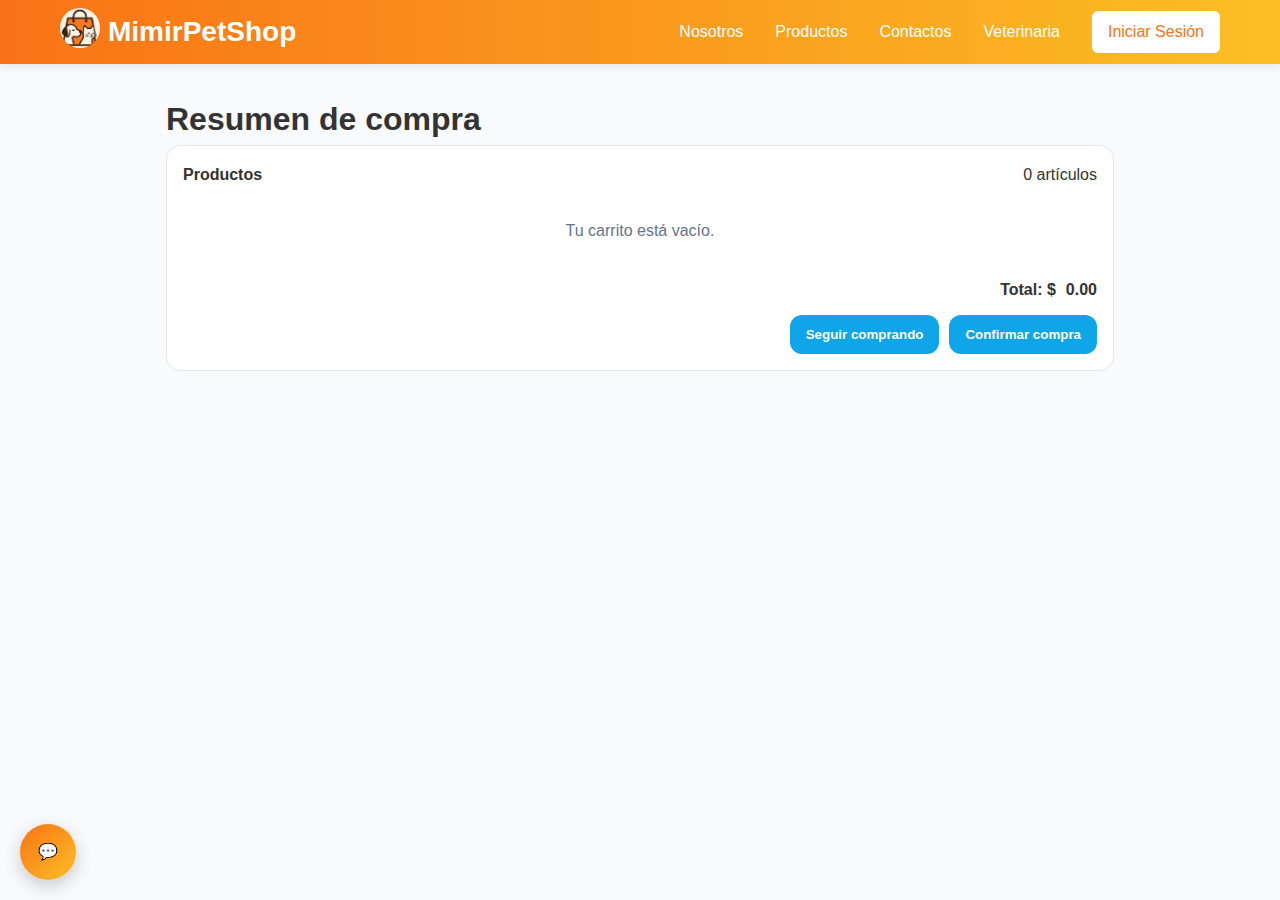
<file: mimir-main/VisualizacionPago/PagoVisible.html>
<!DOCTYPE html>
<html lang="es">
<head>
  <meta charset="UTF-8">
  <meta name="viewport" content="width=device-width, initial-scale=1.0">
  <title>Pagar – MimirPetShop</title>
  <link rel="icon" href="../logo/Icono-Petshop.png">
  <link rel="stylesheet" href="../css/styles.css">
  <link rel="stylesheet" href="../css/chatbot.css">
  <style>
    :root{--border:#e2e8f0;--muted:#64748b;--primary:#0ea5e9;--primary-700:#0369a1}
    body{background:#f8fafc}
    .checkout{max-width:980px;margin:30px auto;padding:0 16px}
    .panel{border:1px solid var(--border);border-radius:14px;padding:16px;background:#fff}
    .h{display:flex;justify-content:space-between;align-items:center;margin-bottom:10px}
    ul.items{list-style:none;margin:0;padding:0;display:grid;gap:10px}
    li.item{display:flex;justify-content:space-between;gap:10px;border:1px solid var(--border);border-radius:12px;padding:10px;background:#fff}
    .left{display:flex;gap:10px;align-items:center}
    .thumb{width:60px;height:60px;object-fit:contain;border:1px solid var(--border);border-radius:10px;padding:6px;background:#f8fafc}
    .sku{color:var(--muted);font-size:.85rem}
    .total{display:flex;justify-content:flex-end;gap:10px;margin-top:14px;font-weight:800}
    .btn{background:var(--primary);color:#fff;border:0;border-radius:12px;padding:12px 16px;font-weight:800;cursor:pointer}
    .btn:hover{background:var(--primary-700)}
    .empty{padding:20px;text-align:center;color:var(--muted)}
  </style>
</head>
<body>
  <!-- NAVBAR mínimo (puedes reemplazarlo por tu navbar completo) -->
  <nav id="navbar">
    <div class="nav-container">
      <div class="nav-left">
        <a href="../index.html" class="logo-link">
          <div class="logo"><img src="../logo/Icono-Petshop.png" id="logoImage" alt=""></div>
          <span class="brand">MimirPetShop</span>
        </a>
      </div>
      <div class="nav-menu">
        <a href="../index.html#nosotros" class="nav-link">Nosotros</a>
        <a href="../veterinaria/productos.html" class="nav-link">Productos</a>
        <a href="../index.html#contactos" class="nav-link">Contactos</a>
        <a href="../veterinaria/veterinaria.html" class="nav-link">Veterinaria</a>
        <a href="../login/login.html" class="nav-link nav-btn">Cerrar Sesión</a>
      </div>
    </div>
  </nav>

  <main class="checkout">
    <h1>Resumen de compra</h1>
    <div class="panel">
      <div class="h"><strong>Productos</strong><span id="count">0 artículos</span></div>
      <ul id="list" class="items"></ul>
      <div id="empty" class="empty" style="display:none">Tu carrito está vacío.</div>
      <div class="total">Total: $<span id="total">0.00</span></div>

      <div style="display:flex;gap:10px;justify-content:flex-end;margin-top:12px">
        <button id="seguir" class="btn" type="button">Seguir comprando</button>
        <button id="confirmar" class="btn" type="button">Confirmar compra</button>
      </div>
    </div>
  </main>

  <script src="../js/admin-access.js"></script>
 <script src="../js/admin-access.js"></script>
<script>
  // === (Opcional) Verificar si el usuario tiene sesión activa ===
  // const s = JSON.parse(localStorage.getItem("mimir_session") || "null");
  // if (!s) {
  //   location.href = `../login/login.html?next=${encodeURIComponent(location.pathname)}`;
  // }

  // === Función para formatear precios ===
  const fmt = (n) => (Math.round(n * 100) / 100).toFixed(2);

  // === Cargar el carrito desde localStorage ===
  let cart = [];
  try {
    cart = JSON.parse(localStorage.getItem("mimir_cart") || "[]");
  } catch {
    cart = [];
  }

  // === Referencias del DOM ===
  const list = document.getElementById("list");
  const totalEl = document.getElementById("total");
  const countEl = document.getElementById("count");
  const emptyEl = document.getElementById("empty");

  // === Renderizar los productos del carrito ===
  function render() {
    list.innerHTML = "";

    if (!Array.isArray(cart) || cart.length === 0) {
      emptyEl.style.display = "block";
      totalEl.textContent = "0.00";
      countEl.textContent = "0 artículos";
      return;
    }

    emptyEl.style.display = "none";
    let total = 0, items = 0;

    cart.forEach((it) => {
      items += it.qty;
      total += it.price * it.qty;

      const li = document.createElement("li");
      li.className = "item";
      li.innerHTML = `
        <div class="left">
          <img class="thumb" src="${it.img || ""}" alt="">
          <div>
            <div><strong>${it.name}</strong></div>
            <div class="sku">SKU: ${it.sku}</div>
            <div>Cant: ${it.qty} · $${fmt(it.price)} c/u</div>
          </div>
        </div>
        <div><strong>$${fmt(it.price * it.qty)}</strong></div>
      `;
      list.appendChild(li);
    });

    totalEl.textContent = fmt(total);
    countEl.textContent = `${items} ${items === 1 ? "artículo" : "artículos"}`;
  }

  render();

  // === Botón: seguir comprando ===
  document.getElementById("seguir").onclick = () => {
    location.href = "../veterinaria/productos.html";
  };

  // === Botón: confirmar compra (mejorado) ===
  document.getElementById("confirmar").onclick = () => {
    if (!Array.isArray(cart) || cart.length === 0) {
      alert("Tu carrito está vacío 🐶");
      return;
    }

    // Guarda el carrito actual antes de ir a pagar2.html (por si quieres mostrarlo allá)
    localStorage.setItem("mimir_cart", JSON.stringify(cart));

    // Redirigir directamente a la sección de depósito (pagar2.html)
    location.href = "../SesionIniciada/pagar/pagar2.html";
  };
</script>
<script src="../js/chatbot.js" defer></script>
</body>
</html>
</file>
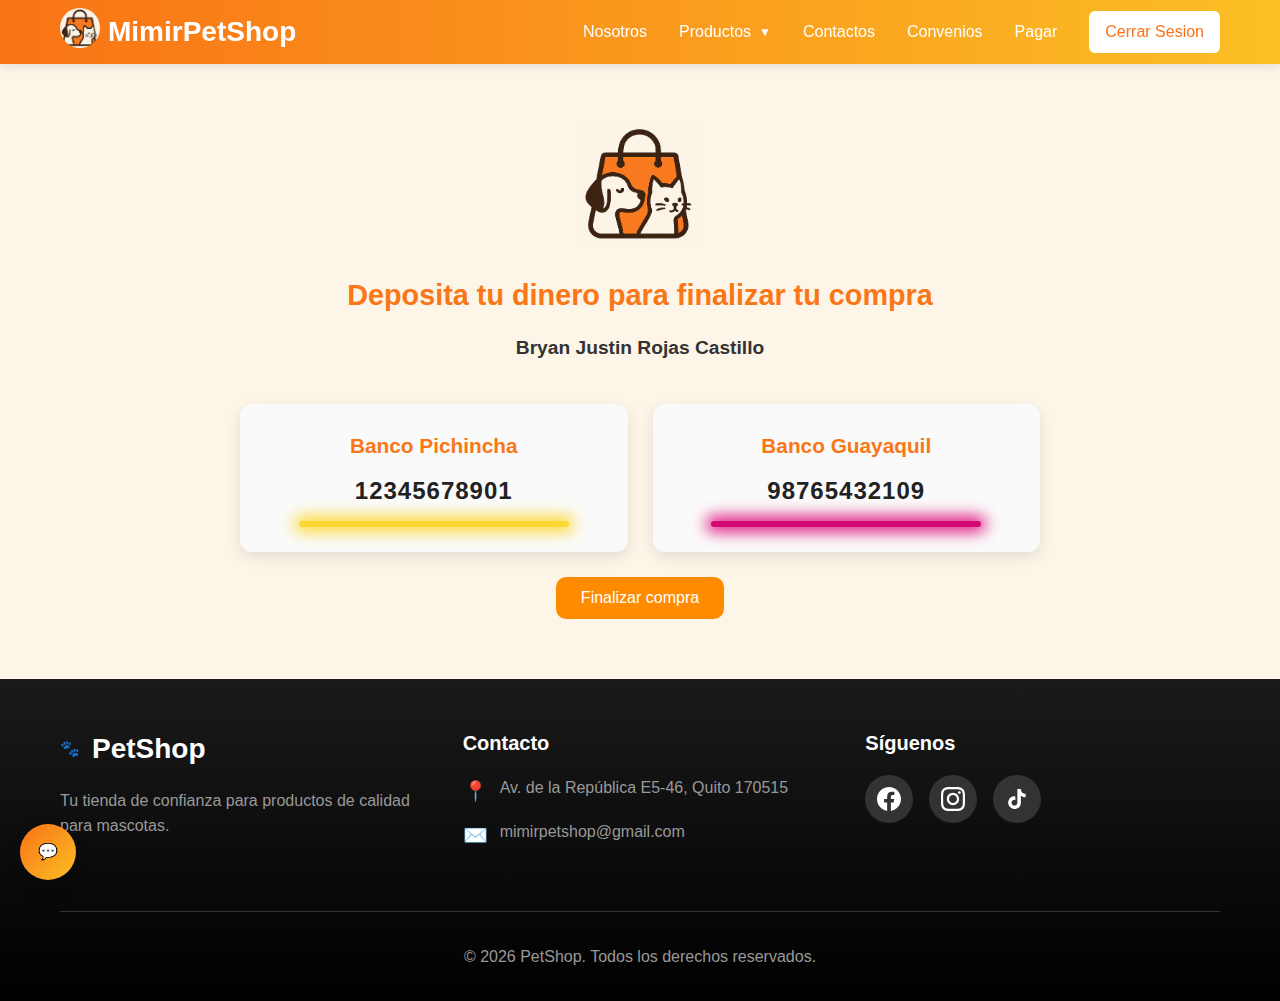
<file: mimir-main/SesionIniciada/pagar/pagar2.html>
<!DOCTYPE html>
<html lang="es">

<head>
    <meta charset="UTF-8">
    <meta name="viewport" content="width=device-width, initial-scale=1.0">
    <link rel="icon" href="../../logo/Icono-Petshop.png">
    <title>MimirPetShop - Proceso de pago</title>
    <meta name="description"
        content="Tu tienda de confianza para productos de calidad para mascotas. Encuentra comida, juguetes y accesorios para perros, gatos, aves y más.">
    <link rel="stylesheet" href="../../css/styles.css">
    <link rel="stylesheet" href="../../css/pagar.css">
    <link rel="stylesheet" href="../../css/chatbot.css">
</head>

<body>
    <nav id="navbar">
        <div class="nav-container">
            <div class="nav-left">
                <a href="../SesionIniciada.html" class="logo-link">
                    <div class="logo">
                        <img src="../../logo/Icono-Petshop.png" alt="Logo PetShop">
                    </div>
                    <span class="brand">MimirPetShop</span>
                </a>
            </div>

            <div class="nav-menu" id="navMenu">
                <a href="../SesionIniciada.html#nosotros" class="nav-link">Nosotros</a>

                <div class="dropdown">
                    <button class="nav-link dropdown-btn">
                        Productos
                        <span class="arrow">▼</span>
                    </button>
                    <div class="dropdown-content">
                        <div class="dropdown-item">
                            <button class="dropdown-link">Perro <span class="arrow-right">▶</span></button>
                            <div class="subdropdown">
                                <a href="../../veterinaria/productos.html">Comida</a>
                            </div>
                        </div>
                        <div class="dropdown-item">
                            <button class="dropdown-link">Gato <span class="arrow-right">▶</span></button>
                            <div class="subdropdown">
                                <a href="../../veterinaria/productos.html">Comida</a>
                            </div>
                        </div>
                        <div class="dropdown-item">
                            <button class="dropdown-link">Hámster <span class="arrow-right">▶</span></button>
                            <div class="subdropdown">
                                <a href="../../veterinaria/productos.html">Comida</a>
                            </div>
                        </div>
                        <div class="dropdown-item">
                            <button class="dropdown-link">Conejo <span class="arrow-right">▶</span></button>
                            <div class="subdropdown">
                                <a href="../../veterinaria/productos.html">Comida</a>
                            </div>
                        </div>
                        <div class="dropdown-item">
                            <button class="dropdown-link">Aves <span class="arrow-right">▶</span></button>
                            <div class="subdropdown">
                                <a href="../../veterinaria/productos.html">Comida</a>
                            </div>
                        </div>
                    </div>
                </div>

                <a href="#contactos" class="nav-link">Contactos</a>
                <a href="../veterinaria/veterinaria2.html" class="nav-link">Convenios</a>
                <a href="pagar2.html" class="nav-link">Pagar</a>
                <a href="../../login/login.html" class="nav-link nav-btn">Cerrar Sesion</a>
            </div>

            <button class="hamburger" id="hamburger">
                <span></span>
                <span></span>
                <span></span>
            </button>
        </div>

        <div class="mobile-menu" id="mobileMenu">
            <a href="../SesionIniciada.html#nosotros" class="mobile-link">Nosotros</a>

            <div class="mobile-dropdown">
                <button class="mobile-dropdown-btn" data-toggle="mascotas">
                    Productos <span class="arrow">▼</span>
                </button>
                <div class="mobile-dropdown-content" id="mascotas">
                    <div class="mobile-subdropdown">
                        <button class="mobile-subdropdown-btn" data-toggle="perro">
                            Perro <span class="arrow">▼</span>
                        </button>
                        <div class="mobile-subdropdown-content" id="perro">
                            <a href="../../veterinaria/productos.html">Comida</a>
                        </div>
                    </div>
                    <div class="mobile-subdropdown">
                        <button class="mobile-subdropdown-btn" data-toggle="gato">
                            Gato <span class="arrow">▼</span>
                        </button>
                        <div class="mobile-subdropdown-content" id="gato">
                            <a href="../../veterinaria/productos.html">Comida</a>
                        </div>
                    </div>
                    <div class="mobile-subdropdown">
                        <button class="mobile-subdropdown-btn" data-toggle="hamster">
                            Hámster <span class="arrow">▼</span>
                        </button>
                        <div class="mobile-subdropdown-content" id="hamster">
                            <a href="../../veterinaria/productos.html">Comida</a>
                        </div>
                    </div>
                    <div class="mobile-subdropdown">
                        <button class="mobile-subdropdown-btn" data-toggle="conejo">
                            Conejo <span class="arrow">▼</span>
                        </button>
                        <div class="mobile-subdropdown-content" id="conejo">
                            <a href="../../veterinaria/productos.html">Comida</a>
                        </div>
                    </div>
                    <div class="mobile-subdropdown">
                        <button class="mobile-subdropdown-btn" data-toggle="aves">
                            Aves <span class="arrow">▼</span>
                        </button>
                        <div class="mobile-subdropdown-content" id="aves">
                            <a href="../../veterinaria/productos.html">Comida</a>
                        </div>
                    </div>
                </div>
            </div>

            <a href="#contactos" class="mobile-link">Contactos</a>
            <a href="../veterinaria/veterinaria.html" class="nav-link">Convenios</a>
            <a href="pagar2.html" class="nav-link">Pagar</a>
            <a href="../../login/login.html" class="mobile-link mobile-btn">Cerrar Sesión</a>
        </div>
    </nav>
    <section class="deposito-section">
        <div class="deposito-container animar-arriba">
            <img src="../../logo/Icono-Petshop.png" alt="Logo PetShop" class="logo-deposito">

            <h2>Deposita tu dinero para finalizar tu compra</h2>

            <p class="nombre">Bryan Justin Rojas Castillo</p>

            <div class="cuentas-container">
                <div class="cuenta animar-arriba">
                    <h3>Banco Pichincha</h3>
                    <p class="numero-cuenta">12345678901</p>
                    <div class="resplandor amarillo"></div>
                </div>

                <div class="cuenta animar-arriba">
                    <h3>Banco Guayaquil</h3>
                    <p class="numero-cuenta">98765432109</p>
                    <div class="resplandor celeste"></div>
                </div>
            </div>
            <!-- 🔹 Botón Finalizar compra -->
    <button id="finalizarCompraBtn" class="btn-finalizar">Finalizar compra</button>
        </div>
    </section>
    <!-- 🔹 Cuadro de mensaje (oculto al inicio) -->
<div id="mensaje-exito" class="mensaje-exito"></div>
<script src="../../js/procesandoPago.js"></script>

    <script src="../../js/pagar.js"></script>

    <footer id="contactos" class="footer">
        <div class="container">
            <div class="footer-grid">
                <div class="footer-column">
                    <div class="footer-logo">
                        <div class="logo">🐾</div>
                        <span class="brand">PetShop</span>
                    </div>
                    <p>Tu tienda de confianza para productos de calidad para mascotas.</p>
                </div>

                <div class="footer-column">
                    <h3>Contacto</h3>
                    <div class="contact-item">
                        <span class="icon">📍</span>
                        <p>Av. de la República E5-46, Quito 170515</p>
                    </div>
                    <div class="contact-item">
                        <span class="icon">✉️</span>
                        <a href="https://mail.google.com/mail/?view=cm&fs=1&to=mimirpetshop@gmail.com" target="_blank">
                            mimirpetshop@gmail.com
                        </a>
                    </div>
                </div>

                <div class="footer-column">
                    <h3>Síguenos</h3>
                    <div class="social-links">
                        <a href="https://www.facebook.com/mimir.petshop?locale=es_LA" target="_blank"
                            rel="noopener noreferrer" class="social-link">
                            <svg viewBox="0 0 24 24" fill="currentColor">
                                <path
                                    d="M24 12.073c0-6.627-5.373-12-12-12s-12 5.373-12 12c0 5.99 4.388 10.954 10.125 11.854v-8.385H7.078v-3.47h3.047V9.43c0-3.007 1.792-4.669 4.533-4.669 1.312 0 2.686.235 2.686.235v2.953H15.83c-1.491 0-1.956.925-1.956 1.874v2.25h3.328l-.532 3.47h-2.796v8.385C19.612 23.027 24 18.062 24 12.073z" />
                            </svg>
                        </a>
                        <a href="https://www.instagram.com/mimirpetshop/" target="_blank" rel="noopener noreferrer"
                            class="social-link">
                            <svg viewBox="0 0 24 24" fill="currentColor">
                                <path
                                    d="M12 2.163c3.204 0 3.584.012 4.85.07 3.252.148 4.771 1.691 4.919 4.919.058 1.265.069 1.645.069 4.849 0 3.205-.012 3.584-.069 4.849-.149 3.225-1.664 4.771-4.919 4.919-1.266.058-1.644.07-4.85.07-3.204 0-3.584-.012-4.849-.07-3.26-.149-4.771-1.699-4.919-4.92-.058-1.265-.07-1.644-.07-4.849 0-3.204.013-3.583.07-4.849.149-3.227 1.664-4.771 4.919-4.919 1.266-.057 1.645-.069 4.849-.069zm0-2.163c-3.259 0-3.667.014-4.947.072-4.358.2-6.78 2.618-6.98 6.98-.059 1.281-.073 1.689-.073 4.948 0 3.259.014 3.668.072 4.948.2 4.358 2.618 6.78 6.98 6.98 1.281.058 1.689.072 4.948.072 3.259 0 3.668-.014 4.948-.072 4.354-.2 6.782-2.618 6.979-6.98.059-1.28.073-1.689.073-4.948 0-3.259-.014-3.667-.072-4.947-.196-4.354-2.617-6.78-6.979-6.98-1.281-.059-1.69-.073-4.949-.073zm0 5.838c-3.403 0-6.162 2.759-6.162 6.162s2.759 6.163 6.162 6.163 6.162-2.759 6.162-6.163c0-3.403-2.759-6.162-6.162-6.162zm0 10.162c-2.209 0-4-1.79-4-4 0-2.209 1.791-4 4-4s4 1.791 4 4c0 2.21-1.791 4-4 4zm6.406-11.845c-.796 0-1.441.645-1.441 1.44s.645 1.44 1.441 1.44c.795 0 1.439-.645 1.439-1.44s-.644-1.44-1.439-1.44z" />
                            </svg>
                        </a>
                        <a href="https://www.tiktok.com/@mimir.petshop" target="_blank" rel="noopener noreferrer"
                            class="social-link">
                            <svg viewBox="0 0 24 24" fill="currentColor">
                                <path
                                    d="M19.59 6.69a4.83 4.83 0 0 1-3.77-4.25V2h-3.45v13.67a2.89 2.89 0 0 1-5.2 1.74 2.89 2.89 0 0 1 2.31-4.64 2.93 2.93 0 0 1 .88.13V9.4a6.84 6.84 0 0 0-1-.05A6.33 6.33 0 0 0 5 20.1a6.34 6.34 0 0 0 10.86-4.43v-7a8.16 8.16 0 0 0 4.77 1.52v-3.4a4.85 4.85 0 0 1-1-.1z" />
                            </svg>
                        </a>
                    </div>
                </div>
            </div>

            <div class="footer-bottom">
                <p>&copy; <span id="currentYear"></span> PetShop. Todos los derechos reservados.</p>
            </div>
        </div>
    </footer>

    <script src="../../js/menu.js"></script>
    <script src="../../js/chatbot.js" defer></script>
</body>

</html>
</file>
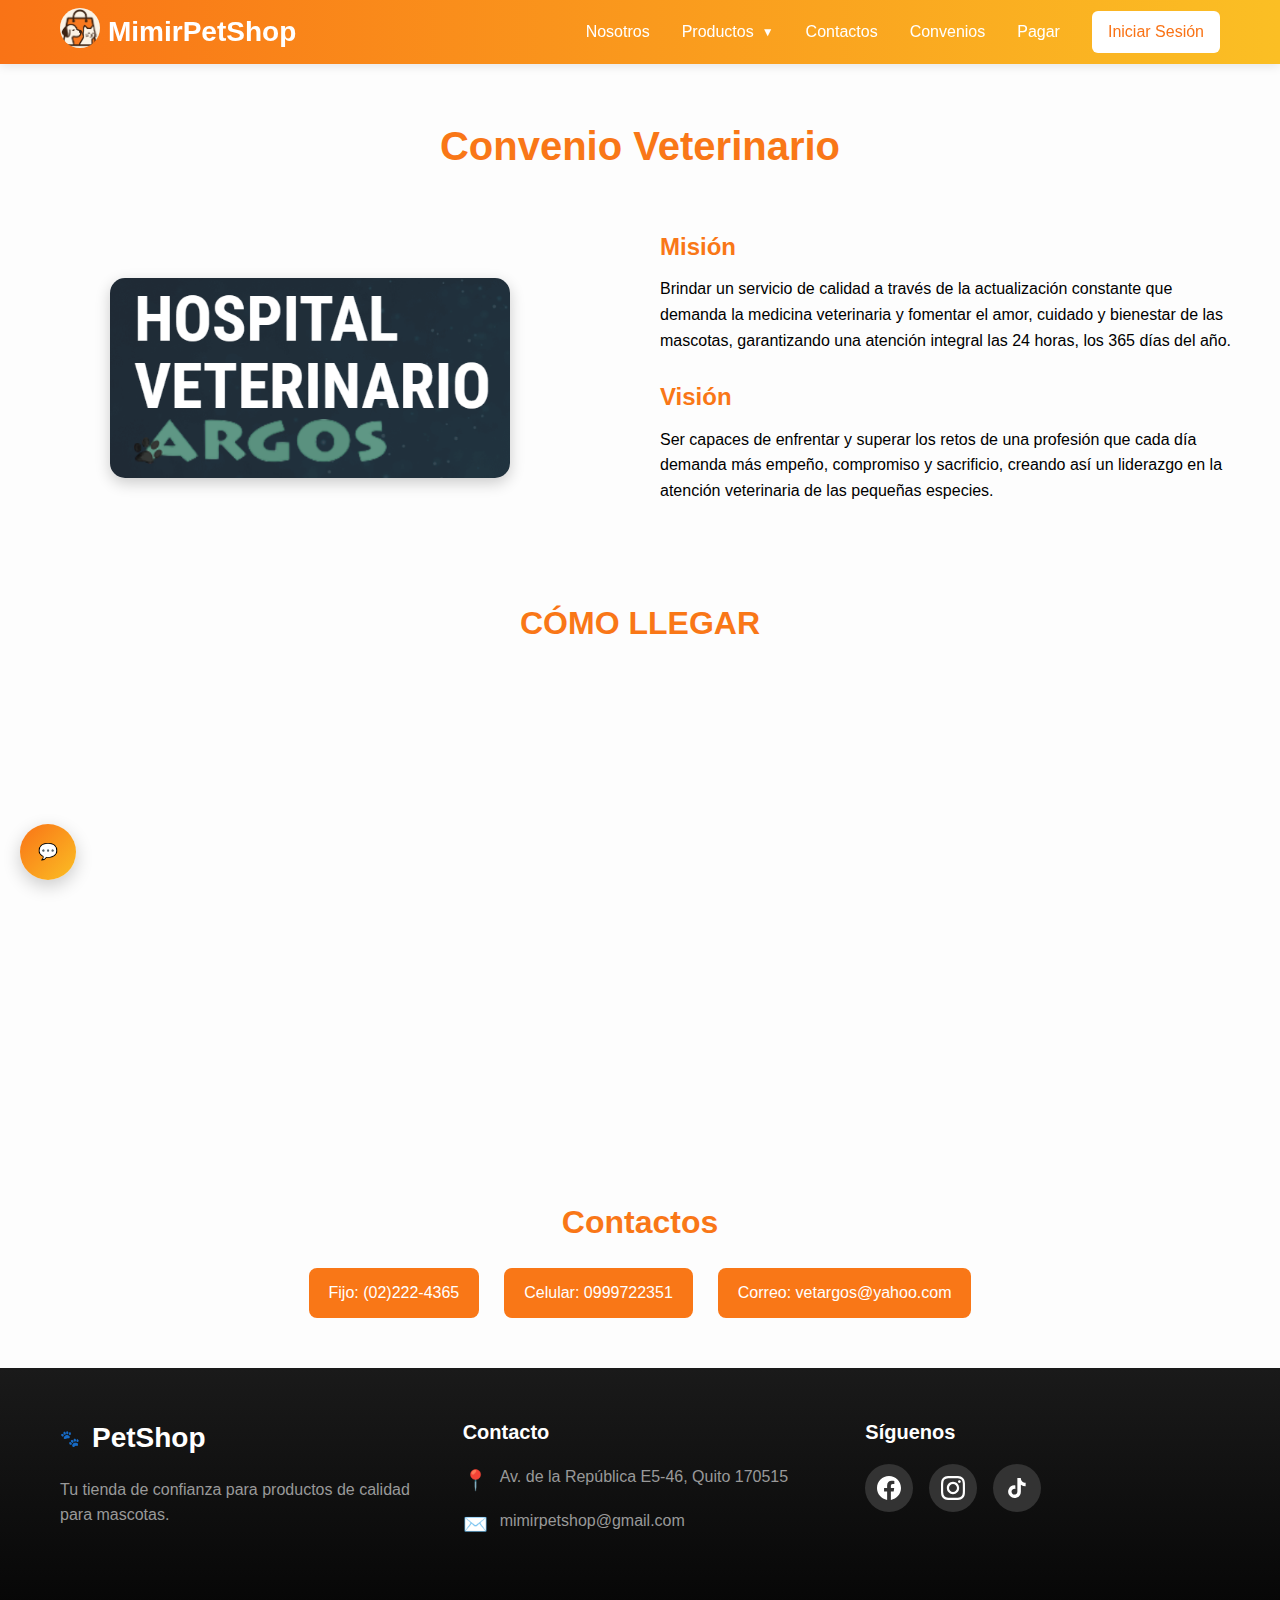
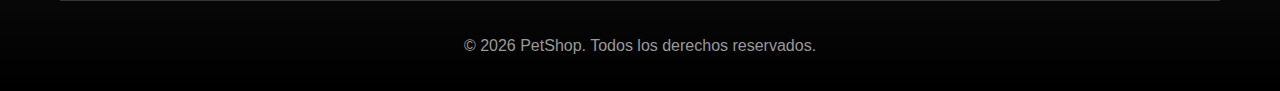
<file: mimir-main/SesionIniciada/veterinaria/veterinaria2.html>
<!-- Archivo: login.html -->
<!DOCTYPE html>
<html lang="es">

<head>
    <meta charset="UTF-8">
    <meta name="viewport" content="width=device-width, initial-scale=1.0">
    <link rel="icon" href="../../logo/Icono-Petshop.png">
    <title>Login - MimirPetShop</title>
    <link rel="stylesheet" href="../../css/styles.css">
    <link rel="stylesheet" href="../../css/veterinaria.css">
    <link rel="stylesheet" href="../../css/chatbot.css">
</head>

<body>
    <nav id="navbar">
        <div class="nav-container">
            <div class="nav-left">
                <a href="../SesionIniciada.html" class="logo-link">
                    <div class="logo">
                        <img src="../../logo/Icono-Petshop.png" alt="Logo PetShop">
                    </div>
                    <span class="brand">MimirPetShop</span>
                </a>
            </div>

            <div class="nav-menu" id="navMenu">
                <a href="../SesionIniciada.html#nosotros" class="nav-link">Nosotros</a>

                <div class="dropdown">
                    <button class="nav-link dropdown-btn">
                        Productos
                        <span class="arrow">▼</span>
                    </button>
                    <div class="dropdown-content">
                        <div class="dropdown-item">
                            <button class="dropdown-link">Perro <span class="arrow-right">▶</span></button>
                            <div class="subdropdown">
                                <a href="../../veterinaria/productos.html">Comida</a>
                            </div>
                        </div>
                        <div class="dropdown-item">
                            <button class="dropdown-link">Gato <span class="arrow-right">▶</span></button>
                            <div class="subdropdown">
                                <a href="../../veterinaria/productos.html">Comida</a>
                            </div>
                        </div>
                        <div class="dropdown-item">
                            <button class="dropdown-link">Hámster <span class="arrow-right">▶</span></button>
                            <div class="subdropdown">
                                <a href="../../veterinaria/productos.html">Comida</a>
                            </div>
                        </div>
                        <div class="dropdown-item">
                            <button class="dropdown-link">Conejo <span class="arrow-right">▶</span></button>
                            <div class="subdropdown">
                                <a href="../../veterinaria/productos.html">Comida</a>
                            </div>
                        </div>
                        <div class="dropdown-item">
                            <button class="dropdown-link">Aves <span class="arrow-right">▶</span></button>
                            <div class="subdropdown">
                                <a href="../../veterinaria/productos.html">Comida</a>
                            </div>
                        </div>
                    </div>
                </div>

                <a href="#contactos" class="nav-link">Contactos</a>
                <a href="veterinaria2.html" class="nav-link">Convenios</a>
                <a href="../pagar/pagar2.html" class="nav-link">Pagar</a>
                <a href="../../login/login.html" class="nav-link nav-btn">Cerrar Sesion</a>
            </div>

            <button class="hamburger" id="hamburger">
                <span></span>
                <span></span>
                <span></span>
            </button>
        </div>

        <div class="mobile-menu" id="mobileMenu">
            <a href="../SesionIniciada.html#nosotros" class="mobile-link">Nosotros</a>

            <div class="mobile-dropdown">
                <button class="mobile-dropdown-btn" data-toggle="mascotas">
                    Productos <span class="arrow">▼</span>
                </button>
                <div class="mobile-dropdown-content" id="mascotas">
                    <div class="mobile-subdropdown">
                        <button class="mobile-subdropdown-btn" data-toggle="perro">
                            Perro <span class="arrow">▼</span>
                        </button>
                        <div class="mobile-subdropdown-content" id="perro">
                            <a href="../../veterinaria/productos.html">Comida</a>
                        </div>
                    </div>
                    <div class="mobile-subdropdown">
                        <button class="mobile-subdropdown-btn" data-toggle="gato">
                            Gato <span class="arrow">▼</span>
                        </button>
                        <div class="mobile-subdropdown-content" id="gato">
                            <a href="../../veterinaria/productos.html">Comida</a>
                        </div>
                    </div>
                    <div class="mobile-subdropdown">
                        <button class="mobile-subdropdown-btn" data-toggle="hamster">
                            Hámster <span class="arrow">▼</span>
                        </button>
                        <div class="mobile-subdropdown-content" id="hamster">
                            <a href="../../veterinaria/productos.html">Comida</a>
                        </div>
                    </div>
                    <div class="mobile-subdropdown">
                        <button class="mobile-subdropdown-btn" data-toggle="conejo">
                            Conejo <span class="arrow">▼</span>
                        </button>
                        <div class="mobile-subdropdown-content" id="conejo">
                            <a href="../../veterinaria/productos.html">Comida</a>
                        </div>
                    </div>
                    <div class="mobile-subdropdown">
                        <button class="mobile-subdropdown-btn" data-toggle="aves">
                            Aves <span class="arrow">▼</span>
                        </button>
                        <div class="mobile-subdropdown-content" id="aves">
                            <a href="../../veterinaria/productos.html">Comida</a>
                        </div>
                    </div>
                </div>
            </div>

            <a href="#nosotros" class="mobile-link">Contactos</a>
            <a href="veterinaria2.html" class="nav-link">Convenios</a>
            <a href="../pagar/pagar2.html" class="nav-link">Pagar</a>
            <a href="../../login/login.html" class="mobile-link mobile-btn">Cerrar Sesion</a>
        </div>
    </nav>

    <section class="veterinario-section">
        <h2 class="titulo-principal animate-down">Convenio Veterinario</h2>

        <div class="contenido">
            <div class="imagen-container animate-left">
                <img src="../../logo/logo-veterinaria.png" alt="Veterinaria" class="imagen-veterinaria">
            </div>

            <div class="texto-container animate-right">
                <h3>Misión</h3>
                <p>
                    Brindar un servicio de calidad a través de la actualización constante que demanda
                    la medicina veterinaria y fomentar el amor, cuidado y bienestar de las mascotas,
                    garantizando una atención integral las 24 horas, los 365 días del año.
                </p>

                <h3>Visión</h3>
                <p>
                    Ser capaces de enfrentar y superar los retos de una profesión que cada día demanda
                    más empeño, compromiso y sacrificio, creando así un liderazgo en la atención
                    veterinaria de las pequeñas especies.
                </p>
            </div>
        </div>
        <!-- Sección Cómo llegar -->
        <div class="como-llegar-section animate-up">
            <h2 class="titulo-como-llegar">Cómo llegar</h2>
            <div class="mapa-container">
                <iframe
                    src="https://www.google.com/maps/embed?pb=!1m18!1m12!1m3!1d997.7578834487282!2d-78.48592222514704!3d-0.2034377996988052!2m3!1f0!2f0!3f0!3m2!1i1024!2i768!4f13.1!3m3!1m2!1s0x91d59a0cfd17bc6d%3A0x26433911e445ab3f!2sHospital%20Veterinario%20Argos!5e0!3m2!1ses-419!2sec!4v1730570940194!5m2!1ses-419!2sec"
                    width="100%" height="400" style="border:0;" allowfullscreen="" loading="lazy"
                    referrerpolicy="no-referrer-when-downgrade">
                </iframe>
            </div>
        </div>

        <div class="contactos animate-down">
            <h2>Contactos</h2>
            <div class="enlaces">
                <a href="tel:+59322224365" target="_blank">Fijo: (02)222-4365</a>
                <a href="tel:+593999722351" target="_blank">Celular: 0999722351</a>
                <a href="vetargos@yahoo.com">Correo: vetargos@yahoo.com</a>
            </div>
        </div>
    </section>
    <script src="../../js/veterinaria.js"></script>

    <footer id="contactos" class="footer">
        <div class="container">
            <div class="footer-grid">
                <div class="footer-column">
                    <div class="footer-logo">
                        <div class="logo">🐾</div>
                        <span class="brand">PetShop</span>
                    </div>
                    <p>Tu tienda de confianza para productos de calidad para mascotas.</p>
                </div>

                <div class="footer-column">
                    <h3>Contacto</h3>
                    <div class="contact-item">
                        <span class="icon">📍</span>
                        <p>Av. de la República E5-46, Quito 170515</p>
                    </div>
                    <div class="contact-item">
                        <span class="icon">✉️</span>
                        <a href="https://mail.google.com/mail/?view=cm&fs=1&to=mimirpetshop@gmail.com" target="_blank">
                            mimirpetshop@gmail.com
                        </a>
                    </div>
                </div>

                <div class="footer-column">
                    <h3>Síguenos</h3>
                    <div class="social-links">
                        <a href="https://www.facebook.com/mimir.petshop?locale=es_LA" target="_blank"
                            rel="noopener noreferrer" class="social-link">
                            <svg viewBox="0 0 24 24" fill="currentColor">
                                <path
                                    d="M24 12.073c0-6.627-5.373-12-12-12s-12 5.373-12 12c0 5.99 4.388 10.954 10.125 11.854v-8.385H7.078v-3.47h3.047V9.43c0-3.007 1.792-4.669 4.533-4.669 1.312 0 2.686.235 2.686.235v2.953H15.83c-1.491 0-1.956.925-1.956 1.874v2.25h3.328l-.532 3.47h-2.796v8.385C19.612 23.027 24 18.062 24 12.073z" />
                            </svg>
                        </a>
                        <a href="https://www.instagram.com/mimirpetshop/" target="_blank" rel="noopener noreferrer"
                            class="social-link">
                            <svg viewBox="0 0 24 24" fill="currentColor">
                                <path
                                    d="M12 2.163c3.204 0 3.584.012 4.85.07 3.252.148 4.771 1.691 4.919 4.919.058 1.265.069 1.645.069 4.849 0 3.205-.012 3.584-.069 4.849-.149 3.225-1.664 4.771-4.919 4.919-1.266.058-1.644.07-4.85.07-3.204 0-3.584-.012-4.849-.07-3.26-.149-4.771-1.699-4.919-4.92-.058-1.265-.07-1.644-.07-4.849 0-3.204.013-3.583.07-4.849.149-3.227 1.664-4.771 4.919-4.919 1.266-.057 1.645-.069 4.849-.069zm0-2.163c-3.259 0-3.667.014-4.947.072-4.358.2-6.78 2.618-6.98 6.98-.059 1.281-.073 1.689-.073 4.948 0 3.259.014 3.668.072 4.948.2 4.358 2.618 6.78 6.98 6.98 1.281.058 1.689.072 4.948.072 3.259 0 3.668-.014 4.948-.072 4.354-.2 6.782-2.618 6.979-6.98.059-1.28.073-1.689.073-4.948 0-3.259-.014-3.667-.072-4.947-.196-4.354-2.617-6.78-6.979-6.98-1.281-.059-1.69-.073-4.949-.073zm0 5.838c-3.403 0-6.162 2.759-6.162 6.162s2.759 6.163 6.162 6.163 6.162-2.759 6.162-6.163c0-3.403-2.759-6.162-6.162-6.162zm0 10.162c-2.209 0-4-1.79-4-4 0-2.209 1.791-4 4-4s4 1.791 4 4c0 2.21-1.791 4-4 4zm6.406-11.845c-.796 0-1.441.645-1.441 1.44s.645 1.44 1.441 1.44c.795 0 1.439-.645 1.439-1.44s-.644-1.44-1.439-1.44z" />
                            </svg>
                        </a>
                        <a href="https://www.tiktok.com/@mimir.petshop" target="_blank" rel="noopener noreferrer"
                            class="social-link">
                            <svg viewBox="0 0 24 24" fill="currentColor">
                                <path
                                    d="M19.59 6.69a4.83 4.83 0 0 1-3.77-4.25V2h-3.45v13.67a2.89 2.89 0 0 1-5.2 1.74 2.89 2.89 0 0 1 2.31-4.64 2.93 2.93 0 0 1 .88.13V9.4a6.84 6.84 0 0 0-1-.05A6.33 6.33 0 0 0 5 20.1a6.34 6.34 0 0 0 10.86-4.43v-7a8.16 8.16 0 0 0 4.77 1.52v-3.4a4.85 4.85 0 0 1-1-.1z" />
                            </svg>
                        </a>
                    </div>
                </div>
            </div>

            <div class="footer-bottom">
                <p>&copy; <span id="currentYear"></span> PetShop. Todos los derechos reservados.</p>
            </div>
        </div>
    </footer>

    <script src="../../js/menu.js"></script>
    <script src="../../js/login.js"></script>
    <script src="../../js/chatbot.js" defer></script>
</body>

</html>
</file>
<file: mimir-main/css/styles.css>
* {
    margin: 0;
    padding: 0;
    box-sizing: border-box;
}

body {
    font-family: -apple-system, BlinkMacSystemFont, 'Segoe UI', Roboto, 'Helvetica Neue', Arial, sans-serif;
    line-height: 1.6;
    color: #333;
}

.container {
    max-width: 1200px;
    margin: 0 auto;
    padding: 0 20px;
}

#navbar {
    background: linear-gradient(to right, #f97316, #fbbf24);
    box-shadow: 0 2px 10px rgba(0, 0, 0, 0.1);
    position: sticky;
    top: 0;
    z-index: 1000;
}

.nav-container {
    max-width: 1200px;
    margin: 0 auto;
    padding: 0 20px;
    display: flex;
    justify-content: space-between;
    align-items: center;
    height: 64px;
}

.nav-left {
    display: flex;
    align-items: center;
}

/* --- LOGO Y TÍTULO --- */
.logo-link {
    display: flex;
    align-items: center;
    gap: 8px;
    text-decoration: none;
}

.logo img {
    width: 40px;      /* Tamaño pequeño en escritorio */
    height: auto;
    border-radius: 50%;
    object-fit: cover;
    transition: transform 0.3s ease;
}

.logo img:hover {
    transform: scale(1.1); /* Pequeña animación */
}

.brand {
    color: white;
    font-weight: bold;
    font-size: 22px;
    white-space: nowrap;
}


.nav-menu {
    display: none;
    align-items: center;
    gap: 32px;
}

.nav-link {
    color: white;
    text-decoration: none;
    font-weight: 500;
    transition: color 0.3s;
    background: none;
    border: none;
    cursor: pointer;
    font-size: 16px;
    display: flex;
    align-items: center;
    gap: 4px;
}

.nav-link:hover {
    color: #fed7aa;
}

.nav-btn {
    background: white;
    color: #f97316;
    padding: 8px 16px;
    border-radius: 6px;
    transition: background 0.3s;
}

.nav-btn:hover {
    background: #fff7ed;
}

.dropdown {
    position: relative;
}

.dropdown-btn {
    padding: 0;
}

.arrow {
    font-size: 12px;
    margin-left: 4px;
}

.dropdown-content {
    position: absolute;
    top: 100%;
    left: 0;
    margin-top: 8px;
    background: white;
    border-radius: 8px;
    box-shadow: 0 10px 25px rgba(0, 0, 0, 0.15);
    min-width: 200px;
    opacity: 0;
    visibility: hidden;
    transition: all 0.3s;
}

.dropdown:hover .dropdown-content {
    opacity: 1;
    visibility: visible;
}

.dropdown-item {
    position: relative;
}

.dropdown-link {
    width: 100%;
    padding: 12px 16px;
    color: #333;
    text-decoration: none;
    display: flex;
    justify-content: space-between;
    align-items: center;
    transition: background 0.3s;
    background: none;
    border: none;
    cursor: pointer;
    font-size: 16px;
    text-align: left;
}

.dropdown-link:hover {
    background: #fff7ed;
}

.arrow-right {
    font-size: 12px;
}

.subdropdown {
    position: absolute;
    left: 100%;
    top: 0;
    margin-left: 4px;
    background: white;
    border-radius: 8px;
    box-shadow: 0 10px 25px rgba(0, 0, 0, 0.15);
    min-width: 160px;
    opacity: 0;
    visibility: hidden;
    transition: all 0.3s;
}

.dropdown-item:hover .subdropdown {
    opacity: 1;
    visibility: visible;
}

.subdropdown a {
    display: block;
    padding: 12px 16px;
    color: #333;
    text-decoration: none;
    transition: background 0.3s;
}

.subdropdown a:hover {
    background: #fff7ed;
}

.hamburger {
    display: flex;
    flex-direction: column;
    gap: 4px;
    background: none;
    border: none;
    cursor: pointer;
    padding: 8px;
}

.hamburger span {
    width: 25px;
    height: 3px;
    background: white;
    border-radius: 2px;
    transition: all 0.3s;
}

.hamburger.active span:nth-child(1) {
    transform: rotate(45deg) translate(5px, 5px);
}

.hamburger.active span:nth-child(2) {
    opacity: 0;
}

.hamburger.active span:nth-child(3) {
    transform: rotate(-45deg) translate(7px, -6px);
}

.mobile-menu {
    display: none;
    flex-direction: column;
    padding: 0 20px 20px;
    max-height: 0;
    overflow: hidden;
    transition: max-height 0.3s ease;
}

.mobile-menu.active {
    display: flex;
    max-height: 1000px;
}

.mobile-link {
    color: white;
    text-decoration: none;
    padding: 12px 0;
    font-weight: 500;
}

.mobile-btn {
    background: white;
    color: #f97316;
    padding: 12px;
    border-radius: 6px;
    text-align: center;
    margin-top: 8px;
}

.mobile-dropdown {
    margin: 8px 0;
}

.mobile-dropdown-btn {
    width: 100%;
    color: white;
    text-decoration: none;
    padding: 12px 0;
    font-weight: 500;
    background: none;
    border: none;
    cursor: pointer;
    font-size: 16px;
    text-align: left;
    display: flex;
    justify-content: space-between;
    align-items: center;
}

.mobile-dropdown-content {
    max-height: 0;
    overflow: hidden;
    transition: max-height 0.3s ease;
    margin-left: 16px;
}

.mobile-dropdown-content.active {
    max-height: 1000px;
}

.mobile-subdropdown {
    margin: 8px 0;
}

.mobile-subdropdown-btn {
    width: 100%;
    color: white;
    padding: 8px 0;
    background: none;
    border: none;
    cursor: pointer;
    font-size: 15px;
    text-align: left;
    display: flex;
    justify-content: space-between;
    align-items: center;
}

.mobile-subdropdown-content {
    max-height: 0;
    overflow: hidden;
    transition: max-height 0.3s ease;
    margin-left: 16px;
}

.mobile-subdropdown-content.active {
    max-height: 500px;
}

.mobile-subdropdown-content a {
    display: block;
    color: white;
    text-decoration: none;
    padding: 8px 0;
}

.hero {
    position: relative;
    height: 500px;
    overflow: hidden;
}

.carousel {
    position: relative;
    width: 100%;
    height: 100%;
}

.carousel-slide {
    position: absolute;
    width: 100%;
    height: 100%;
    opacity: 0;
    transition: opacity 1s ease-in-out;
}

.carousel-slide.active {
    opacity: 1;
}

.carousel-slide img {
    width: 100%;
    height: 100%;
    object-fit: cover;
}

.carousel-slide::after {
    content: '';
    position: absolute;
    inset: 0;
    background: rgba(0, 0, 0, 0.4);
}

.hero-content {
    position: absolute;
    inset: 0;
    display: flex;
    flex-direction: column;
    align-items: center;
    justify-content: center;
    padding: 20px;
    z-index: 10;
}

.hero-content h1 {
    color: white;
    font-size: 32px;
    font-weight: bold;
    text-align: center;
    margin-bottom: 32px;
    text-shadow: 2px 2px 4px rgba(0, 0, 0, 0.5);
    max-width: 800px;
}

.btn-primary {
    background: linear-gradient(to right, #f97316, #fbbf24);
    color: white;
    padding: 16px 32px;
    border-radius: 50px;
    font-size: 18px;
    font-weight: 600;
    text-decoration: none;
    box-shadow: 0 10px 25px rgba(0, 0, 0, 0.3);
    transition: all 0.3s;
}

.btn-primary:hover {
    transform: scale(1.05);
    box-shadow: 0 15px 35px rgba(0, 0, 0, 0.4);
}

.carousel-indicators {
    position: absolute;
    bottom: 16px;
    left: 50%;
    transform: translateX(-50%);
    display: flex;
    gap: 8px;
    z-index: 10;
}

.indicator {
    width: 12px;
    height: 12px;
    border-radius: 50%;
    background: rgba(255, 255, 255, 0.5);
    cursor: pointer;
    transition: all 0.3s;
}

.indicator.active {
    width: 32px;
    border-radius: 6px;
    background: white;
}

.about-section {
    padding: 80px 0;
    background: linear-gradient(to bottom, white, #fff7ed);
}

.about-grid {
    display: grid;
    grid-template-columns: 1fr;
    gap: 48px;
    align-items: center;
}

.about-text h2 {
    font-size: 48px;
    font-weight: bold;
    color: #333;
    margin-bottom: 24px;
}

.about-text p {
    color: #666;
    font-size: 18px;
    line-height: 1.8;
    margin-bottom: 16px;
}

.about-image {
    position: relative;
}

.about-image img {
    width: 100%;
    border-radius: 12px;
    box-shadow: 0 20px 50px rgba(0, 0, 0, 0.2);
}

.image-decoration {
    position: absolute;
    width: 128px;
    height: 128px;
    border-radius: 12px;
    z-index: -1;
}

.decoration-1 {
    background: linear-gradient(to bottom right, #f97316, #fbbf24);
    bottom: -24px;
    left: -24px;
}

.decoration-2 {
    background: linear-gradient(to bottom right, #fbbf24, #f97316);
    top: -24px;
    right: -24px;
}

.animate-on-scroll {
    opacity: 0;
    transform: translateY(50px);
    transition: all 1s ease;
}

.animate-on-scroll.visible {
    opacity: 1;
    transform: translateY(0);
}

.team-section {
    padding: 80px 0;
    background: white;
}

.team-content h2 {
    font-size: 48px;
    font-weight: bold;
    text-align: center;
    color: #333;
    margin-bottom: 64px;
}

.team-grid {
    display: grid;
    grid-template-columns: 1fr;
    gap: 32px;
}

.team-member {
    position: relative;
    aspect-ratio: 1;
    border-radius: 12px;
    overflow: hidden;
    box-shadow: 0 10px 25px rgba(0, 0, 0, 0.15);
    cursor: pointer;
}

.team-member img {
    width: 100%;
    height: 100%;
    object-fit: cover;
    transition: opacity 0.3s;
}

.team-overlay {
    position: absolute;
    inset: 0;
    background: black;
    color: white;
    padding: 24px;
    display: flex;
    flex-direction: column;
    justify-content: center;
    opacity: 0;
    transition: opacity 0.3s;
}

.team-member:hover img {
    opacity: 0;
}

.team-member:hover .team-overlay {
    opacity: 1;
}

.team-overlay h3 {
    font-size: 20px;
    font-weight: bold;
    margin-bottom: 12px;
}

.team-overlay p {
    font-size: 14px;
    line-height: 1.6;
}

.footer {
    background: linear-gradient(to bottom, #1a1a1a, #000);
    color: white;
    padding: 48px 0 0;
}

.footer-grid {
    display: grid;
    grid-template-columns: 1fr;
    gap: 48px;
    margin-bottom: 48px;
}

.footer-logo {
    display: flex;
    align-items: center;
    gap: 12px;
    margin-bottom: 16px;
}

.footer-column h3 {
    font-size: 20px;
    font-weight: bold;
    margin-bottom: 16px;
}

.footer-column p {
    color: #999;
}

.contact-item {
    display: flex;
    align-items: flex-start;
    gap: 12px;
    margin-bottom: 12px;
    color: #999;
}

.contact-item .icon {
    font-size: 20px;
    flex-shrink: 0;
}

.contact-item a {
    color: #999;
    text-decoration: none;
    transition: color 0.3s;
}

.contact-item a:hover {
    color: #f97316;
}

.social-links {
    display: flex;
    gap: 16px;
}

.social-link {
    width: 48px;
    height: 48px;
    background: #333;
    border-radius: 50%;
    display: flex;
    align-items: center;
    justify-content: center;
    color: white;
    transition: all 0.3s;
}

.social-link:hover {
    background: linear-gradient(to right, #f97316, #fbbf24);
    transform: scale(1.1);
}

.social-link svg {
    width: 24px;
    height: 24px;
}

.footer-bottom {
    border-top: 1px solid #333;
    padding: 32px 0;
    text-align: center;
    color: #999;
}

@media (min-width: 768px) {
    .nav-menu {
        display: flex;
    }

    .hamburger {
        display: none;
    }

    .hero {
        height: 600px;
    }

    .hero-content h1 {
        font-size: 48px;
    }

    .about-grid {
        grid-template-columns: 1fr 1fr;
    }

    .team-grid {
        grid-template-columns: repeat(2, 1fr);
    }

    .footer-grid {
        grid-template-columns: repeat(3, 1fr);
    }
}

@media (min-width: 1024px) {
    .brand {
        font-size: 28px;
    }

    .hero {
        height: 700px;
    }

    .hero-content h1 {
        font-size: 56px;
    }

    .about-text h2 {
        font-size: 56px;
    }

    .team-grid {
        grid-template-columns: repeat(5, 1fr);
    }
}

@media (max-width: 767px) {
    .brand {
        font-size: 20px;
    }
}

/* --- RESPONSIVE --- */
@media (max-width: 768px) {
    .logo img {
        width: 32px; /* Más pequeño en móviles */
    }
    .brand {
        font-size: 18px;
    }
}
</file>
<file: mimir-main/css/chatbot.css>
/* Chatbot floating widget (bottom-left) */
#chatbot {
  position: fixed;
  left: 20px;
  bottom: 20px;
  z-index: 9999;
  font-family: Arial, Helvetica, sans-serif;
}

.chat-button {
  width: 56px;
  height: 56px;
  border-radius: 50%;
  background: linear-gradient(135deg,#f97316,#fbbf24);
  color: #fff;
  display: flex;
  align-items: center;
  justify-content: center;
  box-shadow: 0 6px 18px rgba(0,0,0,0.2);
  cursor: pointer;
  border: none;
}

.chat-panel {
  width: 320px;
  max-width: calc(100vw - 40px);
  height: 420px;
  background: #fff;
  border-radius: 12px;
  box-shadow: 0 10px 40px rgba(0,0,0,0.2);
  display: flex;
  flex-direction: column;
  overflow: hidden;
}

.chat-header {
  background: linear-gradient(90deg,#f97316,#fbbf24);
  color: #fff;
  padding: 12px 14px;
  display: flex;
  align-items: center;
  justify-content: space-between;
}

.chat-header .title { font-weight: 700; }
.chat-header .close { background: transparent; border: none; color: #fff; font-size: 18px; cursor: pointer; }

.chat-body { flex: 1; padding: 12px; overflow-y: auto; background: #f6f9ff; }
.chat-message { margin-bottom: 10px; display: flex; }
.chat-message.me { justify-content: flex-end; }
.chat-bubble { max-width: 78%; padding: 8px 12px; border-radius: 12px; background: #fff; box-shadow: 0 1px 0 rgba(0,0,0,0.05); }
.chat-message.me .chat-bubble { background: #ffeece; }
.chat-message.bot .chat-bubble { background: #ffffff; }

.chat-input { display: flex; gap:8px; padding: 10px; border-top: 1px solid #eee; background: #fff; }
.chat-input input { flex: 1; padding: 8px 10px; border-radius: 8px; border: 1px solid #ddd; }
.chat-input button { padding: 8px 12px; border-radius: 8px; border: none; background: #f97316; color: #fff; cursor: pointer; }

/* small screens */
@media(max-width:420px){
  .chat-panel{ width: 92vw; right: 4vw; left: auto; }
  #chatbot{ left: 8px; bottom: 12px; }
}
</file>
<file: mimir-main/css/login.css>
:root{
  --bg:#f8fafc; --surface:#fff; --border:#e2e8f0;
  --text:#0f172a; --muted:#64748b;
  --primary:#0ea5e9; --primary-700:#0369a1;
  --radius:14px; --shadow:0 10px 28px rgba(2,6,23,.08);
  --error:#dc2626; --ok:#065f46;
}

body{ background:var(--bg); color:var(--text); }

.login-section{
  display:grid; place-items:center; padding:40px 16px;
}
.login-container{
  width:min(520px, 92vw);
  background:var(--surface);
  border:1px solid var(--border);
  border-radius:var(--radius);
  box-shadow:var(--shadow);
  padding:28px;
}
.login-container h2{
  margin:0 0 12px; font-size:1.6rem; font-weight:800;
}

form{ display:grid; gap:14px; }
.form-group{ display:grid; gap:6px; }
.form-group label{ font-weight:700; color:var(--text); }
.form-group input{
  border:1px solid var(--border);
  border-radius:10px; padding:10px 12px; font-size:1rem;
}

.login-btn{
  border:0; background:var(--primary); color:#fff;
  padding:12px 16px; border-radius:12px; font-weight:800; cursor:pointer;
  transition:.2s ease background, .1s ease transform;
}
.login-btn:hover{ background:var(--primary-700); transform:translateY(-1px); }

.login-links{ display:flex; justify-content:flex-end; gap:12px; }
.login-links a{ color:var(--primary-700); text-decoration:none; font-weight:700; }
.login-links a:hover{ text-decoration:underline; }

/* Mensajes */
.form-error{
  border:1px solid #fecaca; background:#fef2f2; color:var(--error);
  border-radius:10px; padding:10px 12px; font-weight:700;
}
.flash{
  border:1px solid #86efac; background:#ecfdf5; color:var(--ok);
  border-radius:10px; padding:10px 12px; font-weight:700; margin-bottom:12px;
}
.flash.error{
  border-color:#fecaca; background:#fef2f2; color:var(--error);
}
</file>
<file: mimir-main/admin/admin.css>
/* 🎯 Estilos SOLO para el login del administrador */

/* Centrar el login en el medio de la pantalla */
.login-container {
    position: fixed;
    top: 50%;
    left: 50%;
    transform: translate(-50%, -50%);
    width: auto;
    max-width: 420px;
    padding: 0;
    display: block;
    background: transparent;
    z-index: 1000;
}

/* Caja del formulario de login */
.login-box {
    margin: 0 !important;
    transform: none !important;
    padding: 28px 30px;
    min-width: 360px;
    max-width: 100%;
    background: rgba(255, 255, 255, 0.96);
    border-radius: 10px;
    box-shadow: 0 8px 20px rgba(0, 0, 0, 0.12);
}

/* Inputs y botones */
.login-box input {
    width: 100%;
    padding: 10px;
    margin-bottom: 15px;
    border: 1px solid #ddd;
    border-radius: 6px;
    font-size: 15px;
}

.login-box button {
    width: 100%;
    background-color: #007bff;
    color: white;
    border: none;
    padding: 10px;
    border-radius: 6px;
    cursor: pointer;
    font-size: 16px;
}

.login-box button:hover {
    background-color: #0056b3;
}

/* Título y texto */
.login-box h2 {
    text-align: center;
    margin-bottom: 20px;
}

.login-box p {
    text-align: center;
    font-size: 14px;
    color: #555;
}
</file>
<file: mimir-main/admin/panel-admin.css>
/* 🌟 Panel Administrativo Moderno (Clientes y Productos) */

body {
    background: #f5f6fa;
    font-family: "Poppins", sans-serif;
    color: #333;
    margin: 0;
    padding: 0;
}

/* 🔹 Contenedor principal */
.admin-container {
    max-width: 1200px;
    margin: 3rem auto;
    padding: 2rem;
    background: white;
    border-radius: 14px;
    box-shadow: 0 4px 25px rgba(0, 0, 0, 0.08);
}

/* 🔹 Encabezado */
.admin-header {
    display: flex;
    justify-content: space-between;
    align-items: center;
    background: linear-gradient(135deg, #f97316, #fbbf24);
    color: white;
    padding: 1.2rem 2rem;
    border-radius: 10px;
    margin-bottom: 2rem;
    box-shadow: 0 3px 10px rgba(0, 0, 0, 0.2);
}

.admin-header h1 {
    margin: 0;
    font-size: 1.8rem;
    font-weight: 600;
}

#btnLogout {
    background: #c82333;
    color: white;
    border: none;
    padding: 0.6rem 1.2rem;
    border-radius: 6px;
    cursor: pointer;
    transition: all 0.3s ease;
    font-weight: 500;
    box-shadow: 0 2px 5px rgba(0, 0, 0, 0.15);
}

#btnLogout:hover {
    background: #a71d2a;
    transform: scale(1.05);
}

/* 🔹 Tabs del menú */
.menu-tabs {
    margin-bottom: 1.5rem;
    display: flex;
    gap: 0.8rem;
}

.tab {
    background: #e9ecef;
    border: none;
    padding: 0.8rem 1.5rem;
    cursor: pointer;
    border-radius: 8px;
    transition: all 0.3s ease;
    font-weight: 500;
}

.tab:hover {
    background: #d6d8db;
}

.tab.active {
    background: #007bff;
    color: white;
    box-shadow: 0 3px 10px rgba(0, 123, 255, 0.3);
}

/* 🔹 Tarjeta del CRUD */
.table-container {
    background: #ffffff;
    border-radius: 10px;
    box-shadow: 0 4px 15px rgba(0, 0, 0, 0.08);
    overflow-x: auto;
    padding: 1.5rem;
    border: 1px solid #e5e7eb;
}

/* 🔹 Tablas */
table {
    width: 100%;
    border-collapse: collapse;
    border-radius: 8px;
    overflow: hidden;
}

th, td {
    padding: 1rem;
    text-align: left;
    border-bottom: 1px solid #e9ecef;
}

th {
    background-color: #f1f3f6;
    font-weight: 600;
    text-transform: uppercase;
    letter-spacing: 0.5px;
    font-size: 0.9rem;
}

/* 🔹 Botones CRUD */
.btn-action {
    padding: 0.6rem 1rem;
    margin: 0 0.25rem;
    border: none;
    border-radius: 6px;
    cursor: pointer;
    font-size: 0.9rem;
    transition: all 0.3s ease;
    font-weight: 500;
}

.btn-edit {
    background-color: #ffc107;
    color: #000;
}

.btn-edit:hover {
    background-color: #e0a800;
}

.btn-delete {
    background-color: #dc3545;
    color: white;
}

.btn-delete:hover {
    background-color: #bb2d3b;
}

.btn-primary {
    background-color: #007bff;
    color: white;
    padding: 0.7rem 1.4rem;
    border: none;
    border-radius: 6px;
    cursor: pointer;
    margin-bottom: 1rem;
    font-size: 0.95rem;
    font-weight: 500;
    transition: all 0.3s ease;
    box-shadow: 0 2px 8px rgba(0, 123, 255, 0.2);
}

.btn-primary:hover {
    background-color: #0056b3;
    transform: scale(1.03);
}

/* 🔹 Modal */
.modal {
    display: none;
    position: fixed;
    top: 0;
    left: 0;
    width: 100%;
    height: 100%;
    background-color: rgba(0, 0, 0, 0.5);
    z-index: 1000;
}

.modal-content {
    background-color: white;
    margin: 8% auto;
    padding: 2rem;
    border-radius: 10px;
    width: 90%;
    max-width: 500px;
    position: relative;
    box-shadow: 0 6px 20px rgba(0, 0, 0, 0.2);
    animation: fadeIn 0.3s ease;
}

@keyframes fadeIn {
    from { opacity: 0; transform: translateY(-15px); }
    to { opacity: 1; transform: translateY(0); }
}

.close {
    position: absolute;
    right: 1rem;
    top: 1rem;
    font-size: 1.8rem;
    cursor: pointer;
    color: #555;
    transition: all 0.3s ease;
}

.close:hover {
    color: #000;
    transform: scale(1.2);
}

/* 🔹 Formularios del modal */
.form-group {
    margin-bottom: 1.2rem;
}

.form-group label {
    display: block;
    margin-bottom: 0.5rem;
    font-weight: 500;
    color: #333;
}

.form-group input {
    width: 100%;
    padding: 0.6rem 0rem;
    border: 1px solid #ccc;
    border-radius: 7px;
    font-size: 1rem;
    transition: all 0.3s ease;
}
/**/
.form-group input:focus {
    border-color: #007bff;
    outline: none;
    box-shadow: 0 0 4px rgba(0, 123, 255, 0.3);
}

/* 🔹 Secciones (Clientes / Productos) */
.section {
    display: none;
    transition: opacity 0.3s ease;
}

.section.active {
    display: block;
    opacity: 1;
}

.form-group {
    margin-bottom: 18px;
    display: flex;
    flex-direction: column;
}

.form-group label {
    font-weight: 600;
    margin-bottom: 6px;
    color: #333;
    font-size: 15px;
}

.form-group select {
    padding: 10px 12px;
    border: 2px solid #d1d1d1;
    border-radius: 8px;
    background-color: #fff;
    font-size: 15px;
    outline: none;
    transition: all 0.25s ease;
    cursor: pointer;
}

/* Focus */
.form-group select:focus {
    border-color: #0d6efd;
    box-shadow: 0 0 5px rgba(13, 110, 253, 0.35);
}

/* Hover */
.form-group select:hover {
    border-color: #7aa7ff;
}

/* Placeholder (la primera opción) */
.form-group select option[value=""] {
    color: #777;
}

/* Opciones */
.form-group select option {
    padding: 10px;
}
</file>
<file: mimir-main/css/veterinaria.css>
.veterinario-section {
  padding: 50px 20px;
  text-align: center;
  background: #fdfdfd;
  color: #000000;
  font-family: "Poppins", sans-serif;
}

/* TITULO PRINCIPAL */
.titulo-principal {
  font-size: 2.5rem;
  margin-bottom: 40px;
  color: #f97717;
}

/* CONTENIDO */
.contenido {
  display: flex;
  align-items: center;
  justify-content: space-between;
  flex-wrap: wrap;
  gap: 40px;
}

/* IMAGEN */
.imagen-container {
  flex: 1;
  display: flex;
  justify-content: center;
}

.imagen-veterinaria {
  width: 100%;
  max-width: 400px;
  border-radius: 15px;
  box-shadow: 0 5px 15px rgba(0,0,0,0.2);
}

/* TEXTO */
.texto-container {
  flex: 1;
  text-align: left;
  padding: 10px 20px;
}

.texto-container h3 {
  color: #f97717;
  font-size: 1.5rem;
  margin-bottom: 10px;
}

.texto-container p {
  font-size: 1rem;
  margin-bottom: 25px;
  line-height: 1.6;
}

/* CONTACTOS */
.contactos {
  margin-top: 60px;
}

.contactos h2 {
  color: #f97717;
  font-size: 2rem;
  margin-bottom: 20px;
}

.enlaces {
  display: flex;
  justify-content: center;
  gap: 25px;
  flex-wrap: wrap;
}

.enlaces a {
  text-decoration: none;
  color: white;
  background: #f97717;
  padding: 12px 20px;
  border-radius: 8px;
  transition: 0.3s;
}

.enlaces a:hover {
  background: #fbaa20;
}

/* Animaciones (inicialmente ocultas) */
.animar-izquierda, .animar-derecha, .animar-abajo {
  opacity: 0;
  transform: translateY(0);
  transition: all 1s ease;
}

/* Posición inicial de cada animación */
.animar-izquierda {
  transform: translateX(-100px);
}

.animar-derecha {
  transform: translateX(100px);
}

.animar-abajo {
  transform: translateY(-50px);
}

/* Clase activa cuando se muestra */
.visible {
  opacity: 1;
  transform: translate(0);
}

/* ==== Sección Cómo Llegar ==== */
.como-llegar-section {
  text-align: center;
  padding: 60px 20px;
  overflow: hidden;
  opacity: 0;
  transform: translateY(100px);
  transition: all 1s ease;
}

.como-llegar-section.visible {
  opacity: 1;
  transform: translateY(0);
}

.titulo-como-llegar {
  font-size: 2rem;
  color: #f97717;
  margin-bottom: 20px;
  font-weight: bold;
  text-transform: uppercase;
}

.mapa-container {
  max-width: 900px;
  margin: 0 auto;
  border-radius: 20px;
  overflow: hidden;
  box-shadow: 0px 5px 25px rgba(0, 0, 0, 0.2);
  opacity: 0;
  transform: translateY(80px);
  transition: all 1s ease 0.3s;
}

.mapa-container.visible {
  opacity: 1;
  transform: translateY(0);
}

/* Animaciones base (para títulos y secciones que se despliegan) */
.animate-up {
  opacity: 0;
  transform: translateY(100px);
  transition: all 1s ease;
}
.animate-up.visible {
  opacity: 1;
  transform: translateY(0);
}


/* Responsividad */
@media (max-width: 768px) {
  .contenido {
    flex-direction: column;
    text-align: center;
  }

  .texto-container {
    text-align: center;
  }

  .imagen-veterinaria {
    max-width: 90%;
  }
}

/* Responsivo */
@media (max-width: 768px) {
  .titulo-como-llegar {
    font-size: 1.5rem;
  }
  .mapa-container iframe {
    height: 300px;
  }
}
</file>
<file: mimir-main/css/pagar.css>
/* --- SECCIÓN DE DEPÓSITO --- */
.deposito-section {
  padding: 60px 20px;
  text-align: center;
  background-color: #fdf5e8;
  color: #222;
  font-family: "Poppins", sans-serif;
}

.deposito-container {
  max-width: 800px;
  margin: 0 auto;
}

.logo-deposito {
  width: 120px;
  margin-bottom: 20px;
  animation: flotando 3s ease-in-out infinite;
}

@keyframes flotando {
  0%, 100% { transform: translateY(0); }
  50% { transform: translateY(-5px); }
}

.deposito-container h2 {
  color: #f97717;
  font-size: 1.8rem;
  margin-bottom: 15px;
}

.nombre {
  font-size: 1.2rem;
  font-weight: 600;
  margin-bottom: 40px;
  color: #333;
}

/* Contenedor de cuentas */
.cuentas-container {
  display: flex;
  justify-content: space-between;
  align-items: center;
  flex-wrap: wrap;
  gap: 25px;
}

.cuenta {
  flex: 1;
  min-width: 250px;
  background: #fafafa;
  border-radius: 12px;
  padding: 25px;
  position: relative;
  box-shadow: 0 5px 15px rgba(0,0,0,0.1);
  transition: transform 0.3s ease;
}

.cuenta:hover {
  transform: translateY(-5px);
}

.cuenta h3 {
  color: #f97717;
  font-size: 1.3rem;
  margin-bottom: 10px;
}

.numero-cuenta {
  font-size: 1.5rem;
  font-weight: 700;
  color: #222;
  letter-spacing: 1px;
  margin-bottom: 10px;
}

/* Resplandor debajo del número */
.resplandor {
  height: 6px;
  border-radius: 3px;
  width: 80%;
  margin: 0 auto;
  box-shadow: 0 0 15px 5px currentColor;
}

.resplandor.amarillo {
  background: #fdd835;
  color: #fdd835;
}

.resplandor.celeste {
  background: #d30873;
  color: #de127f;
}

/* --- ANIMACIONES DESDE ABAJO --- */
.animar-arriba {
  opacity: 0;
  transform: translateY(100px);
  transition: all 1s ease;
}

.visible {
  opacity: 1;
  transform: translateY(0);
}
.btn-finalizar {
    margin-top: 25px;
    background-color: #ff8c00;
    color: white;
    border: none;
    padding: 12px 25px;
    border-radius: 10px;
    font-size: 1rem;
    cursor: pointer;
    transition: 0.3s;
  }

  .btn-finalizar:hover {
    background-color: #e67e00;
    transform: scale(1.05);
  }

.btn-finalizar {
    margin-top: 25px;
    background-color: #ff8c00;
    color: white;
    border: none;
    padding: 12px 25px;
    border-radius: 10px;
    font-size: 1rem;
    cursor: pointer;
    transition: 0.3s;
  }

  .btn-finalizar:hover {
    background-color: #e67e00;
    transform: scale(1.05);
  }

  /* 🔹 Mensaje centrado en pantalla */
  .mensaje-exito {
    display: none;
    justify-content: center;
    align-items: center;
    position: fixed;
    top: 0;
    left: 0;
    width: 100vw;
    height: 100vh;
    background-color: rgba(0, 0, 0, 0.4);
    z-index: 999;
    animation: aparecer 0.3s ease-in-out;
  }

  .mensaje-exito::before {
    content: "¡Compra exitosa!";
    background-color: #4CAF50;
    color: white;
    padding: 20px 40px;
    border-radius: 15px;
    font-size: 1.2rem;
    box-shadow: 0 0 15px rgba(0, 0, 0, 0.3);
  }

  @keyframes aparecer {
    from { opacity: 0; }
    to { opacity: 1; }
  }
/* RESPONSIVIDAD */
@media (max-width: 768px) {
  .cuentas-container {
    flex-direction: column;
    align-items: center;
  }

  .cuenta {
    width: 90%;
  }

  .numero-cuenta {
    font-size: 1.3rem;
  }
}
</file>
